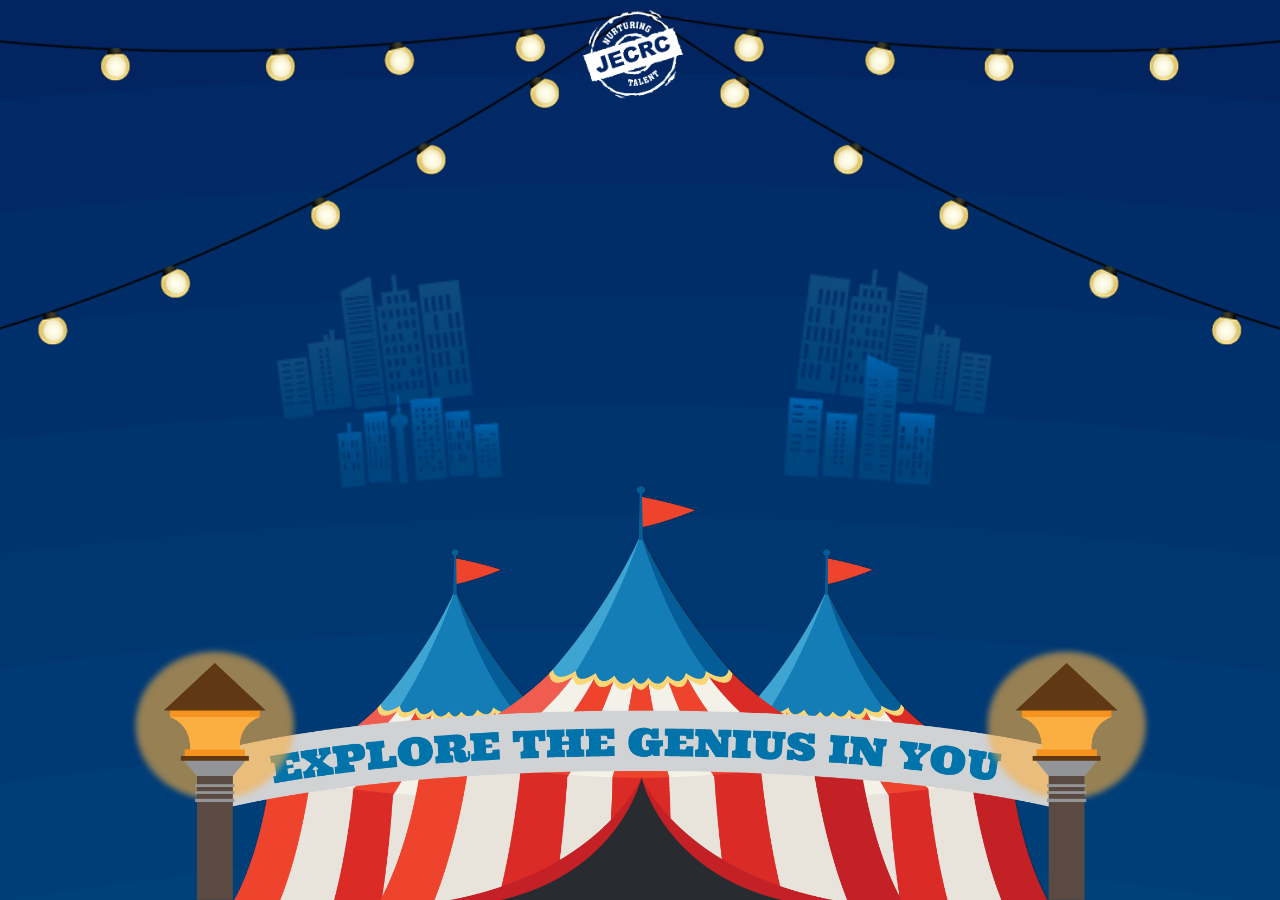
<file: index.html>
<!DOCTYPE html>
<html>
<head>
	<title>Renaissance</title>
	<link rel="stylesheet" type="text/css" href="mainpage.css">
  <meta name="viewport" content="width=device-width, initial-scale=1">
 <link rel="stylesheet" href="https://maxcdn.bootstrapcdn.com/bootstrap/3.3.7/css/bootstrap.min.css">
 <script src="https://ajax.googleapis.com/ajax/libs/jquery/3.3.1/jquery.min.js"></script>
 <script src="https://maxcdn.bootstrapcdn.com/bootstrap/3.3.7/js/bootstrap.min.js"></script>
</head>
<script type="text/javascript">
<!--
if (screen.width <= 699) {
document.location = "home.html";
}
//-->
</script>
<script type="text/javascript">
    var x = 0;
</script>

  <body>
			<header>
				<div class="">
				<img src="img/bulb1.png" class="center-block " id="ad" width="110%" height="auto">
				<a href="http://www.jecrcfoundation.com/" target="_blank"> <img src="img/jecrc.png" class="center-block img-responsive"  id="jecrc" width="12%" height="auto"/></a>
			</div>
			</header>
				<div class="row">
					<div class="col-md-12">
						<marquee direction="right" scrollamount="2">
							<img class="fr" src="img/cloud.png" width="120px" height="auto"/>
						</marquee>
						<marquee direction="left" scrollamount="4">
							<img class="se" src="img/cloud.png" width="120px" height="auto"/>
						</marquee>
						<marquee direction="right" scrollamount="6">
							<img class="th" src="img/cloud.png" width="120px" height="auto"/>
						</marquee>
					</div>
				</div>

				<footer>
	      	<a href="index2.html"><img src="img/fr3.png" class="tent center-block" width="80%" height="auto" id="fc"/></a>
				</footer>
  </body>

  <script src="http://code.jquery.com/jquery-1.11.0.min.js" type="text/javascript" charset="utf-8"></script>
	<script src="app.js" type="text/javascript" charset="utf-8"></script>
</html>
</file>
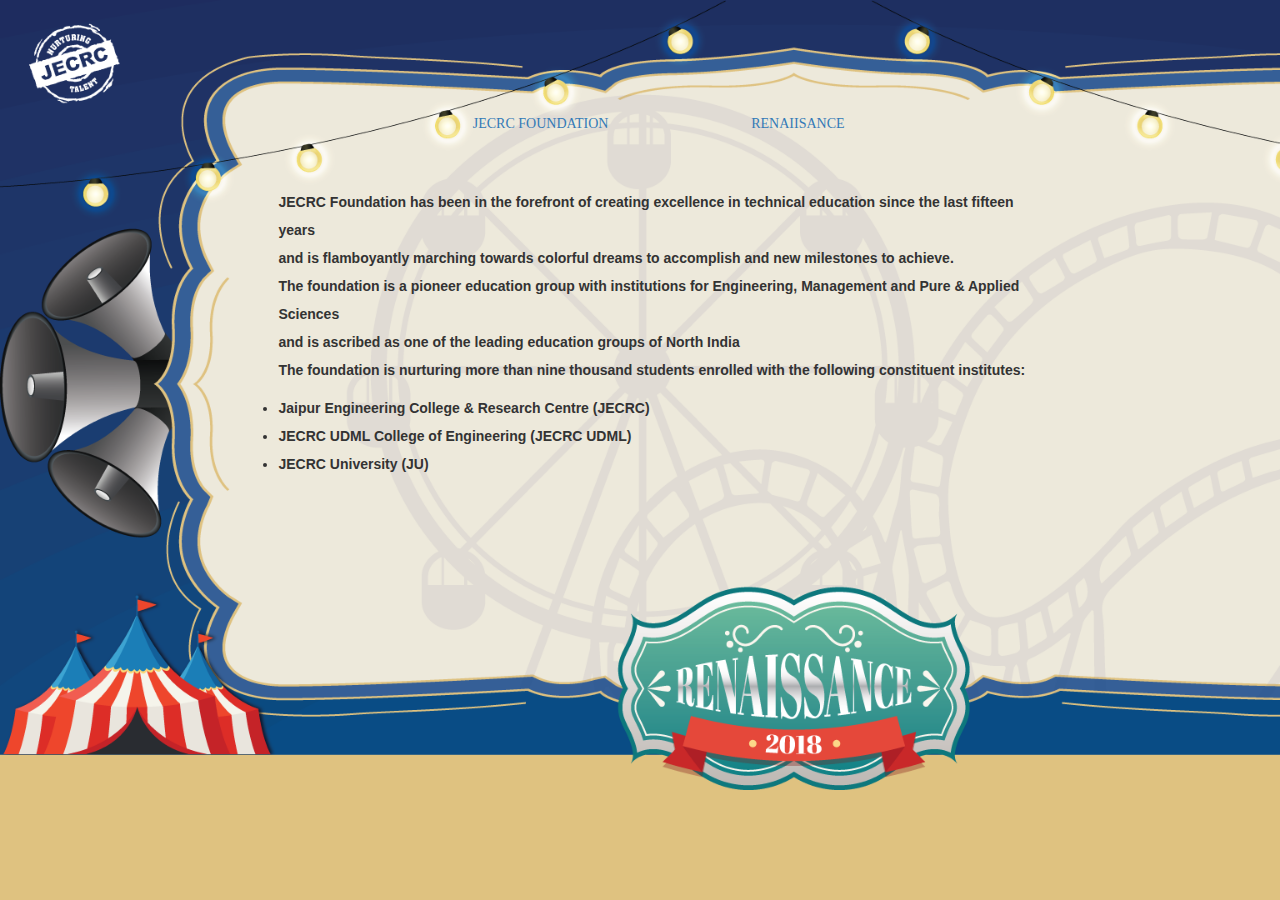
<file: about_us.html>
<!DOCTYPE html>
<html>
<head>
	<title>JECRC Renaissance 2018</title>
	<meta charset="utf-8">
	<meta content='Renaissance is a Techno-Cultural fest which provides a versatile platform for all the students to learn and explore the various dimensions of their personality.' name='description'/>

	<meta charset=utf-8>
	<link rel="stylesheet" type="text/css" href="about_us.css">
  <meta name="viewport" content="width=device-width, initial-scale=1">
  <link rel="stylesheet" href="https://maxcdn.bootstrapcdn.com/bootstrap/3.3.7/css/bootstrap.min.css">
	<link href="https://fonts.googleapis.com/css?family=Abril+Fatface" rel="stylesheet">
  <script src="https://ajax.googleapis.com/ajax/libs/jquery/3.3.1/jquery.min.js"></script>
  <script src="https://maxcdn.bootstrapcdn.com/bootstrap/3.3.7/js/bootstrap.min.js"></script>
</head>

<script src="http://code.jquery.com/jquery-1.11.0.min.js" type="text/javascript" charset="utf-8"></script>

<script>
		$(document).ready(function(){
				$('[data-toggle="popover"]').popover();
		});
</script>

<body>

<div class="container-fluid">
  <ul class="nav col-xs-12">
		<div class="col-xs-3"></div>
    <li class="active col-xs-3"><a data-toggle="tab" href="#home">JECRC FOUNDATION</a></li>
    <li class="col-xs-2"><a class="inactive" data-toggle="tab" href="#menu1">RENAIISANCE</a></li>
		<div class="col-xs-4"></div>
  </ul>

  <div class="tab-content">
    <div id="home" class="tab-pane fade in active">
			<div class="col-xs-2"></div>
			<div class="col-xs-8 about">
        <b><p>JECRC Foundation has been in the forefront of creating excellence in technical education since the last fifteen years<br>
              and is flamboyantly marching towards colorful dreams to accomplish and new milestones to achieve.<br>
              The foundation is a pioneer education group with institutions for Engineering, Management and Pure & Applied Sciences<br>
              and is ascribed as one of the leading education groups of North India<br>
              The foundation is nurturing more than nine thousand students enrolled with the following constituent institutes:<br>
              <ul>
                <li>Jaipur Engineering College & Research Centre (JECRC)</li>
                <li>JECRC UDML College of Engineering (JECRC UDML)</li>
                <li>JECRC University (JU)</li>
              </ul>
            </b></p>
			</div>
			<div class="col-xs-1"></div>
    </div>

		<div id="menu1" class="tab-pane fade">
			<div class="col-xs-2"></div>
				<div class="col-xs-9 reg">
					<b><p>Renaissance is a Techno/Cultural fest which provides a versatile platform for all the students to learn and explore the various dimensions of their personality.<br>
             Renaissance is an opportunity which provides that special edge and makes every student strong and competent to face the world.<br><br>

With events encompassing varied fields of science, technology and management. Renaissance, the annual techno-cultural fest of JECRC, invites students from all around the globe to put their inventiveness , ingenuity and aptitude to test at an unequaled level of competition. The fest offers its participants a wide spectrum of events to prove their mettle, while the huge amount of prize money is reflective of the magnificence of the same. Be a part of this techno-management extravaganza which is scheduled from 08-11 March 2017, as we once seek to captivate and enlighten you.</p></b>
				</div>
			<div class="col-xs-1"></div>
    </div>

		<div id="menu2" class=" tab-pane fade">
			<div class="row">
				<div class="col-xs-3"></div>
				<div class="click col-xs-6">
					<h1><b><a href="c_adda.html" target="_blank">Click Here to Register</a></b></h1><br><br>
					<p>
						<h4>For queries contact-: <b> &nbsp; &nbsp; Avani Patel -	7726961997 </b></h4>

					</p>
				</div>
				<div class="col-xs-3"></div>
	    </div>
		</div>
  </div>
</div>
</body>
</html>
</file>
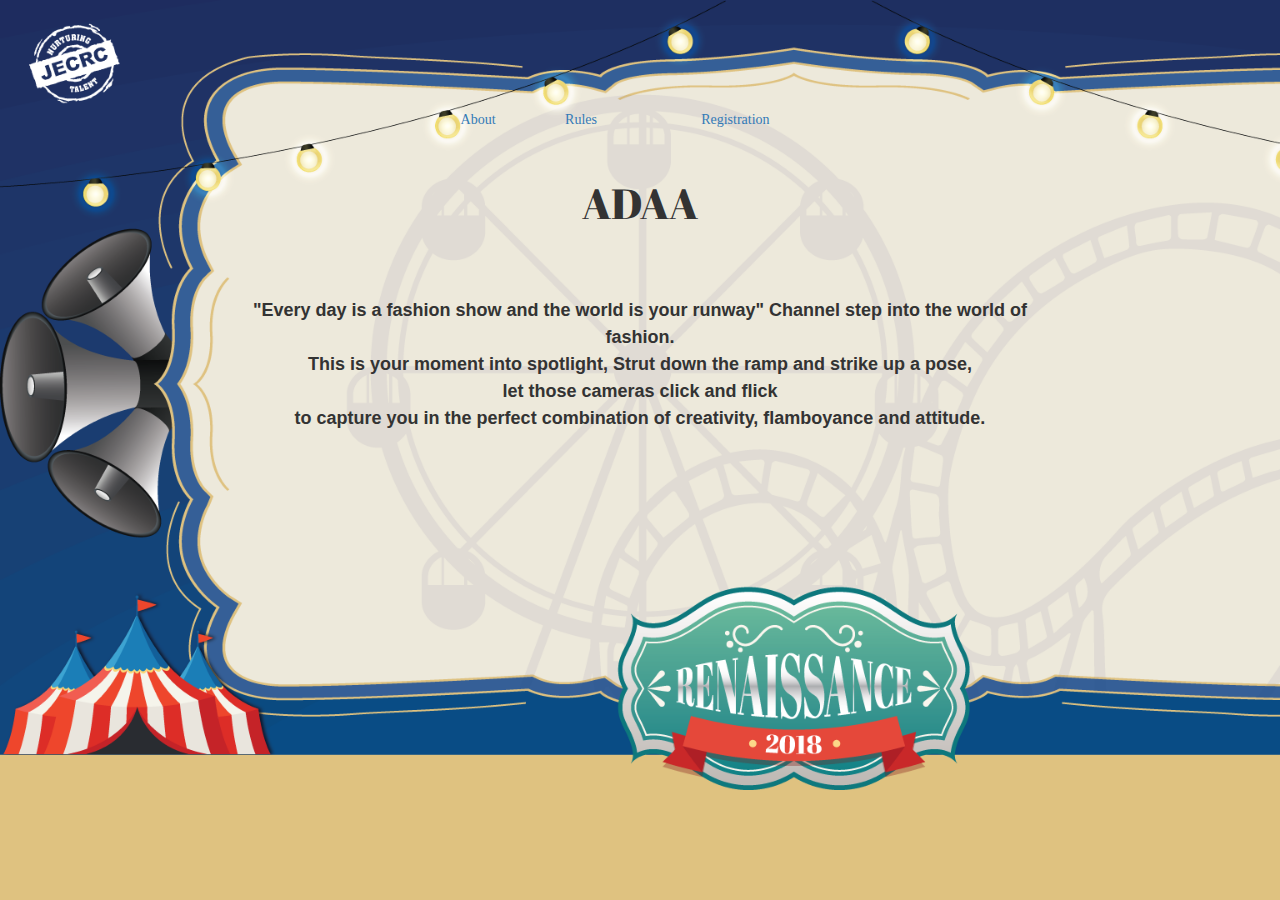
<file: adaa.html>
<!DOCTYPE html>
<html>
<head>
	<title>JECRC Renaissance 2018</title>
	<meta charset="utf-8">
	<meta content='Renaissance is a Techno-Cultural fest which provides a versatile platform for all the students to learn and explore the various dimensions of their personality.' name='description'/>

	<meta charset=utf-8>
	<link rel="stylesheet" type="text/css" href="vinyl_war.css">
  <meta name="viewport" content="width=device-width, initial-scale=1">
  <link rel="stylesheet" href="https://maxcdn.bootstrapcdn.com/bootstrap/3.3.7/css/bootstrap.min.css">
	<link href="https://fonts.googleapis.com/css?family=Abril+Fatface" rel="stylesheet">
  <script src="https://ajax.googleapis.com/ajax/libs/jquery/3.3.1/jquery.min.js"></script>
  <script src="https://maxcdn.bootstrapcdn.com/bootstrap/3.3.7/js/bootstrap.min.js"></script>
</head>

<script src="http://code.jquery.com/jquery-1.11.0.min.js" type="text/javascript" charset="utf-8"></script>

<script>
		$(document).ready(function(){
				$('[data-toggle="popover"]').popover();
		});
</script>

<body>

<div class="container-fluid">
  <ul class="nav col-xs-12">
		<div class="col-xs-4"></div>
    <li class="active col-xs-1"><a data-toggle="tab" href="#home">About</a></li>
    <li class="col-xs-1"><a class="inactive" data-toggle="tab" href="#menu1">Rules</a></li>
    <li class="col-xs-2"><a class="inactive" data-toggle="tab" href="#menu2">Registration</a></li>
		<div class="col-xs-4"></div>
  </ul>

  <div class="tab-content">
    <div id="home" class="tab-pane fade in active">
			<div class="col-xs-2"></div>
			<div class="col-xs-8 about">
				<b><h2>ADAA</h2><br>
					<h4>"Every day is a fashion show and the world is your runway" Channel step into the world of fashion.<br>
					This is your moment into spotlight, Strut down the ramp and strike up a pose,<br> let those cameras
					click and flick<br> to capture you in the perfect combination of creativity, flamboyance and attitude.</b></h4>
			</div>
			<div class="col-xs-1"></div>
    </div>

		<div id="menu1" class="tab-pane fade">
			<div class="col-xs-2"></div>
				<div class="col-xs-9 reg adaa">
					<b><p>1.	Team members - Max 16, Min 7 (Including Backstage Members).<br>
					2.	Duration of performance - Min 8 (Eight) Minute, Max 12 (Twelve) Minute.<br>
					3.	The ramp will be I-shaped.<br>
					4.	Teams exceeding time limit will be negatively marked.<br>
					5.	The music CD and a pen-drive (both containing the music tracks) should be submitted at the help desk by 2:00 p.m. on  &nbsp; &nbsp; &nbsp; the day of the event.<br>
					6.	Changing rooms will be allotted after reporting with the team.<br>
					7.	No extra time will be given for the introduction. Exceeding the time limit will result in negative marking.<br>
					8.	Please carry one stand by CD for any emergency.<br>
					9.	Usage of fire on the stage is prohibited and teams doing so would be disqualified.<br>
					10.	Backstage helpers should not exceed 3 (Three) in number.<br>
					11.	Criteria for judgment<br>
					&nbsp; &nbsp; &nbsp; o	Theme (if any) &nbsp; &nbsp; &nbsp; &nbsp;
					o	Costumes(creativity, relevance to the round)<br>
					&nbsp; &nbsp; &nbsp; o	Walk &nbsp; &nbsp; &nbsp; &nbsp;
					o	Music &nbsp; &nbsp; &nbsp; &nbsp;
					o	Originality<br>
					&nbsp; &nbsp; &nbsp; o	Coordination &nbsp; &nbsp; &nbsp; &nbsp;
					o	Choreography<br>
					12.	Each team is supposed to submit names of a pair who would represent their team for Mr./Miss contest.<br>
					13.	Mr./Miss Contest may comprise of some rounds(questionnaire,taskoriented,etc) which would be decided on the spot <br> &nbsp; &nbsp; &nbsp; or based on judges demand.<br>
					14.	Participants must carry an IPod or MP3 player.<br>
					15.	Decision of the judges in all matters will be final and binding.<br></p></b>
				</div>
			<div class="col-xs-1"></div>
    </div>

		<div id="menu2" class=" tab-pane fade">
			<div class="row">
				<div class="col-xs-3"></div>
				<div class="click col-xs-6">
					<h1><b><a href="c_adda.html" target="_blank">Click Here to Register</a></b></h1><br><br>
					<p>
						<h4>For queries contact-: <b> &nbsp; &nbsp; Avani Patel -	7726961997 </b></h4>

					</p>
				</div>
				<div class="col-xs-3"></div>
	    </div>
		</div>
  </div>
</div>
</body>
</html>
</file>
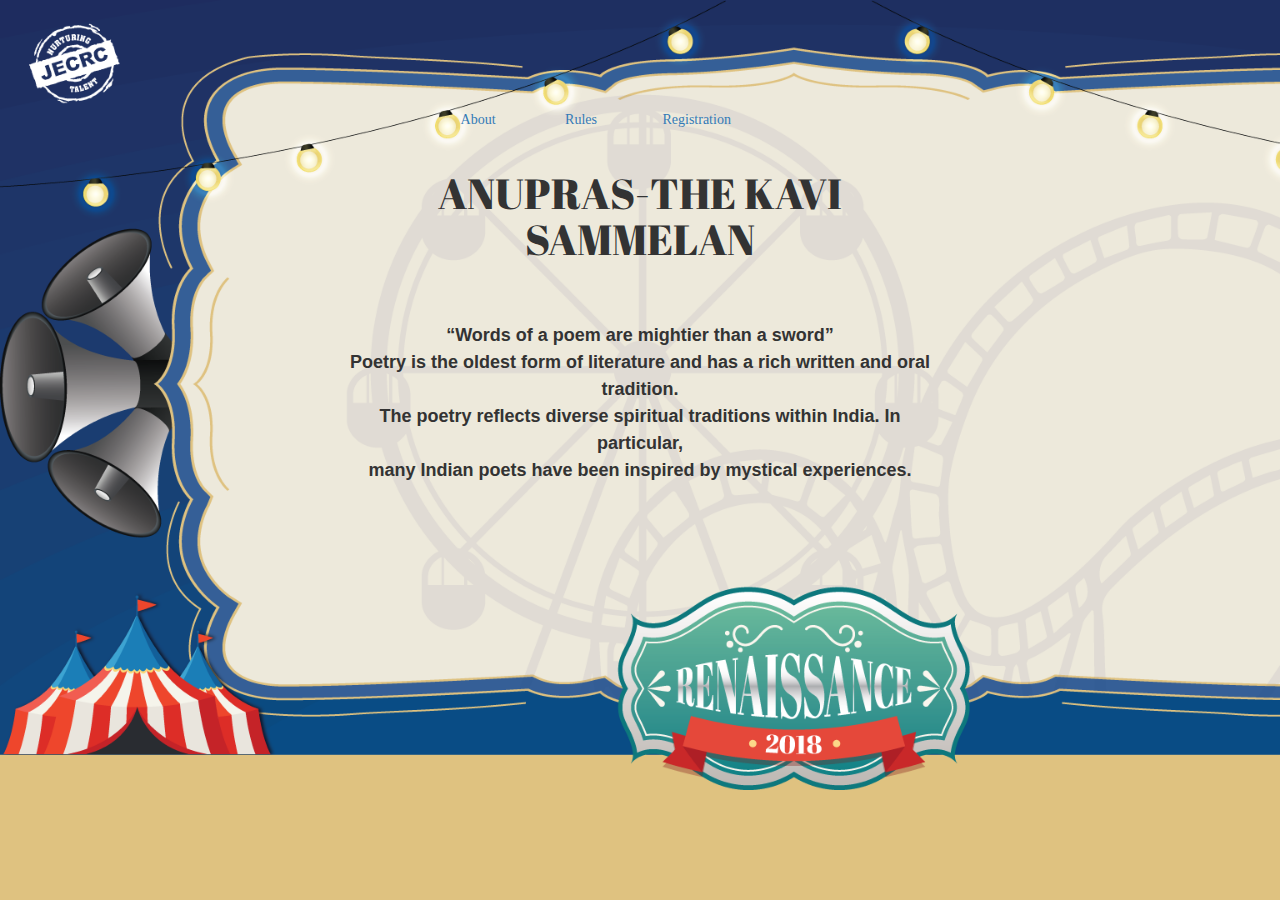
<file: anupras.html>
<!DOCTYPE html>
<html>
<head>
	<title>JECRC Renaissance 2018</title>
	<meta charset="utf-8">
	<meta content='Renaissance is a Techno-Cultural fest which provides a versatile platform for all the students to learn and explore the various dimensions of their personality.' name='description'/>

	<meta charset=utf-8>
	<link rel="stylesheet" type="text/css" href="vinyl_war.css">
  <meta name="viewport" content="width=device-width, initial-scale=1">
  <link rel="stylesheet" href="https://maxcdn.bootstrapcdn.com/bootstrap/3.3.7/css/bootstrap.min.css">
	<link href="https://fonts.googleapis.com/css?family=Abril+Fatface" rel="stylesheet">
  <script src="https://ajax.googleapis.com/ajax/libs/jquery/3.3.1/jquery.min.js"></script>
  <script src="https://maxcdn.bootstrapcdn.com/bootstrap/3.3.7/js/bootstrap.min.js"></script>
</head>

<script src="http://code.jquery.com/jquery-1.11.0.min.js" type="text/javascript" charset="utf-8"></script>

<script>
		$(document).ready(function(){
				$('[data-toggle="popover"]').popover();
		});
</script>

<body>

<div class="container-fluid">
  <ul class="nav col-xs-12">
		<div class="col-xs-4"></div>
    <li class="active col-xs-1"><a data-toggle="tab" href="#home">About</a></li>
    <li class="col-xs-1"><a class="inactive" data-toggle="tab" href="#menu1">Rules</a></li>
    <li class="col-xs-1"><a class="inactive" data-toggle="tab" href="#menu2">Registration</a></li>
		<div class="col-xs-4"></div>
  </ul>

  <div class="tab-content">
    <div id="home" class="tab-pane fade in active">
			<div class="col-xs-3"></div>
			<div class="col-xs-6 about">
				<b><h2>ANUPRAS-THE KAVI SAMMELAN </h2><br></b>
          <h4><b>“Words of a poem are mightier than a sword”<br> Poetry is the oldest form of literature and has a rich written and oral tradition.<br> The poetry reflects diverse spiritual traditions within India. In particular,<br> many Indian poets have been inspired by mystical experiences.<br>

        </h4></b>
			</div>
			<div class="col-xs-3"></div>
    </div>

		<div id="menu1" class="tab-pane fade">
			<div class="col-xs-2"></div>
				<div class="col-xs-9 reg">
					<b><p>•	Individual entries will be allowed.<br>
                •	Maximum of 5 min will be given to each candidate. Negative marking will be done if one exceeds the mentioned time &nbsp; &nbsp; limit.<br>
                •	Self-composed and original poems will be given preference.<br>
                •	The poem should not contain any vulgarity or obscenity, if found the Participant will be immediately disqualified.<br>
                •	 The decision made by the judges will be final.<br>
                •	The poems based on current issues, engineering life, quoted with fun, satire and message will be given preference.<br>
          </p></b>
				</div>
			<div class="col-xs-1"></div>
    </div>

		<div id="menu2" class=" tab-pane fade">
			<div class="row">
				<div class="col-xs-2"></div>
				<div class="click col-xs-8">
					<h1><b><a href="c_anupras.html">Click Here to Register</a></b></h1><br><br>
					<p>
						<h4>For queries contact-: <b> &nbsp; &nbsp; Siddhant Parashar - 8769057375, &nbsp; &nbsp;  Akash Saini	- 7792846016
            </b></h4>
					</p>
				</div>
				<div class="col-xs-2"></div>
	    </div>
		</div>
  </div>
</div>
</body>
</html>
</file>
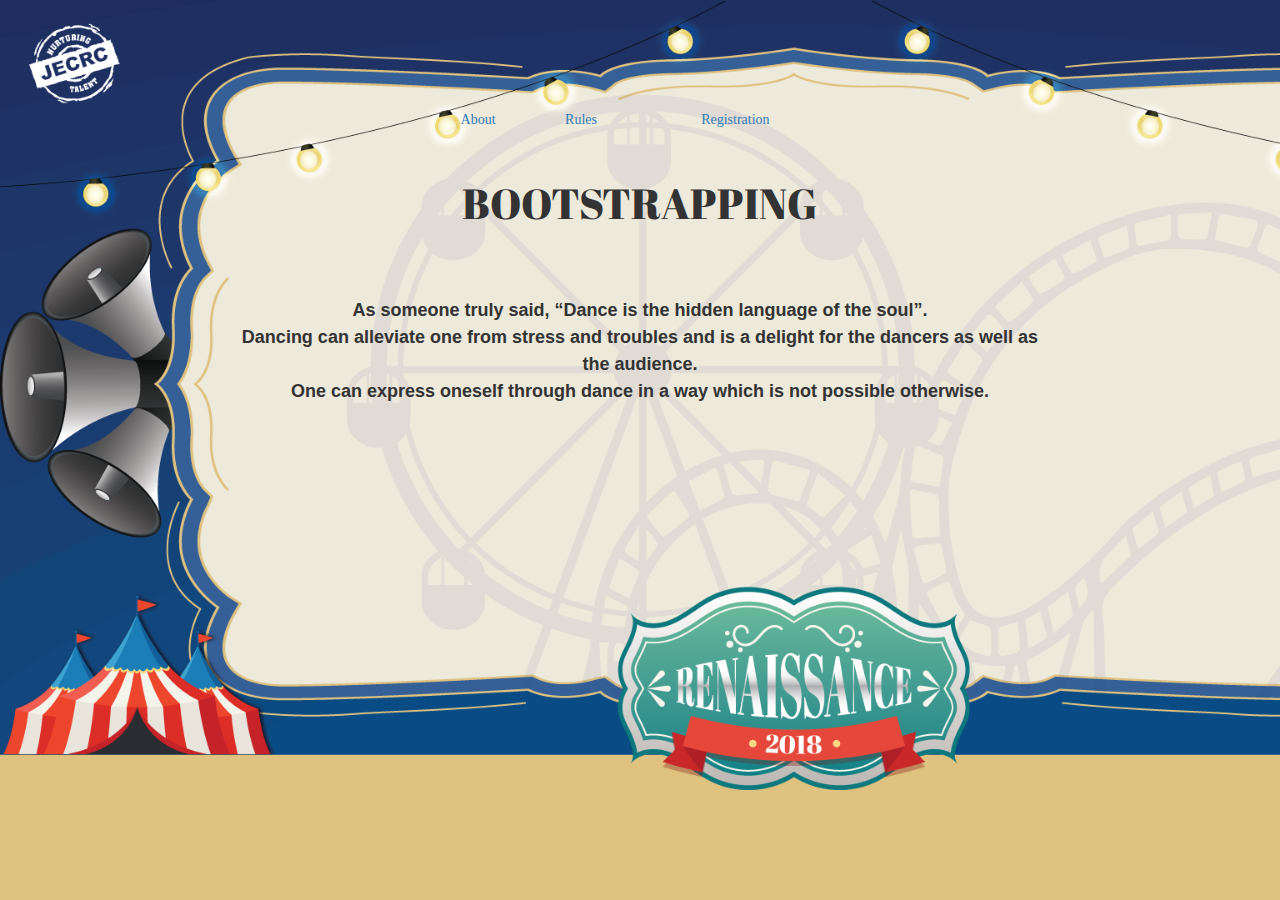
<file: bootstrapping.html>
<!DOCTYPE html>
<html>
<head>
	<title>JECRC Renaissance 2018</title>
	<meta charset="utf-8">
	<meta content='Renaissance is a Techno-Cultural fest which provides a versatile platform for all the students to learn and explore the various dimensions of their personality.' name='description'/>

	<meta charset=utf-8>
	<link rel="stylesheet" type="text/css" href="vinyl_war.css">
  <meta name="viewport" content="width=device-width, initial-scale=1">
  <link rel="stylesheet" href="https://maxcdn.bootstrapcdn.com/bootstrap/3.3.7/css/bootstrap.min.css">
	<link href="https://fonts.googleapis.com/css?family=Abril+Fatface" rel="stylesheet">
  <script src="https://ajax.googleapis.com/ajax/libs/jquery/3.3.1/jquery.min.js"></script>
  <script src="https://maxcdn.bootstrapcdn.com/bootstrap/3.3.7/js/bootstrap.min.js"></script>
</head>

<script src="http://code.jquery.com/jquery-1.11.0.min.js" type="text/javascript" charset="utf-8"></script>

<script>
		$(document).ready(function(){
				$('[data-toggle="popover"]').popover();
		});
</script>

<body>

<div class="container-fluid">
  <ul class="nav col-xs-12">
		<div class="col-xs-4"></div>
    <li class="active col-xs-1"><a data-toggle="tab" href="#home">About</a></li>
    <li class="col-xs-1"><a class="inactive" data-toggle="tab" href="#menu1">Rules</a></li>
    <li class="col-xs-2"><a class="inactive" data-toggle="tab" href="#menu2">Registration</a></li>
		<div class="col-xs-4"></div>
  </ul>

  <div class="tab-content">
    <div id="home" class="tab-pane fade in active">
			<div class="col-xs-2"></div>
			<div class="col-xs-8 about">
				  <b><h2>BOOTSTRAPPING </h2><br></b>
          <h4>
          <b> As someone truly said, “Dance is the hidden language of the soul”.<br> Dancing can alleviate one from stress and troubles and is a delight for the dancers as well as the audience.<br>
           One can express oneself through dance in a way which is not possible otherwise. <br></b>
        </h4>
			</div>
			<div class="col-xs-1"></div>
    </div>

		<div id="menu1" class="tab-pane fade">
			<div class="col-xs-2"></div>
				<div class="col-xs-9 reg bootstraping">
					<b><p>
						1. Max 2 teams per college are allowed and each participant shall bring his/her valid original college ID card on the day &nbsp; &nbsp; of the event.<br>
						2. The min number of participants should be 5 and maximum is 20 { on stage: max(15)}<br>
						3  Pre-recorded music should be brought in a CD/DVD as well as a pen drive in .mp3 format only.<br>
						4. The time limit should not exceed 7+1 minute.<br>
						5. The teams should bring their own portable music system for practice.<br>
						6. Individuality and originality of the dance is encouraged.<br>
						7. Obscenity of any kind is not allowed and will lead to immediate disqualification.<br>
						8. Use of only stage is allowed.<br>
						Judgment Criteria
						•         Choreography
						•         Coordination
						•         Expression
						•         Innovation
						•         Energy

						<br>There is no restriction on the theme.<br> All the participants in a group should belong to same technical or management institution. The decision of the judges and the organizing committee will be final.


        </b></p>
				</div>
			<div class="col-xs-1"></div>
    </div>

		<div id="menu2" class=" tab-pane fade">
			<div class="row">
				<div class="col-xs-2"></div>
				<div class="click col-xs-8">
					<h1><b><a href="c_bootstrapping.html">Click Here to Register</a></b></h1><br><br>
					<p>
						<h4>For queries contact-: <b> &nbsp; &nbsp; Shiny -	9529895383
            </b></h4>
					</p>
				</div>
				<div class="col-xs-2"></div>
	    </div>
		</div>
  </div>
</div>
</body>
</html>
</file>
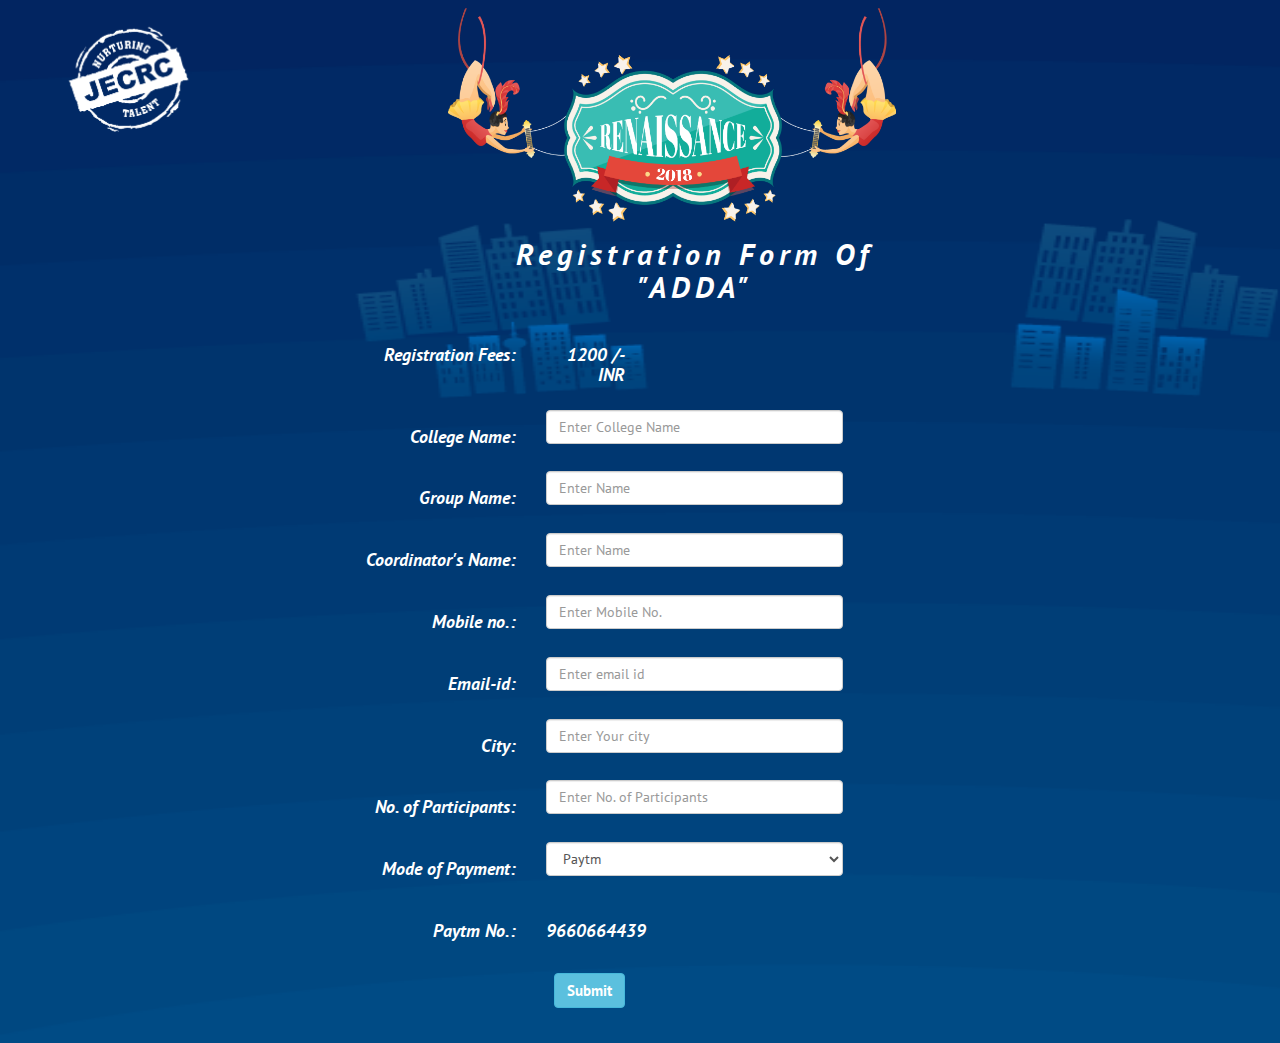
<file: c_adda.html>
<!DOCTYPE html>
<html lang="en">
<head>
  <title>Registration Form</title>
  <meta charset="utf-8">
  <meta name="viewport" content="width=device-width, initial-scale=1">
  <link rel="stylesheet" href="https://maxcdn.bootstrapcdn.com/bootstrap/3.3.7/css/bootstrap.min.css">
  <link rel="stylesheet" href="https://fonts.googleapis.com/css?family=PT+Sans">
  <script src="https://ajax.googleapis.com/ajax/libs/jquery/3.2.1/jquery.min.js"></script>
  <script src="https://maxcdn.bootstrapcdn.com/bootstrap/3.3.7/js/bootstrap.min.js"></script>
  <style>
    .navbar-brand {
      height: 90px;
      width: 100%;
    }

    .navbar-header h3:hover{
      color: lightblue;
    }
    .navbar {
          padding-top: 0px;
          padding-bottom: 0px;
          border: 0;
          border-radius: 0;
          margin-bottom: 0;
          font-size: 20px;
          letter-spacing: 0px;
      }

    .navbar-nav  li a:hover {
          color: #1abc9c !important;
    }

    .navbar-nav a{
      color: white;
      text-decoration-line: underline;
    }

  body {
     background-image: url("img/background3.png");
     background-repeat: no-repeat;
     background-size: 1650px 100%;
   }

    input:focus {
      border: 3px solid tomato;
      border-color: white;
      background-color: lightblue;
    }

    footer a:hover{
      padding: 5px;
      font-size: 20px;
      color: lightblue;
    }

    footer a{
      padding: 5px;
      font-size: 20px;
      color: white;
    }

    input {
      box-sizing: border-box;
      border-color: white;
    }

    .form-horizontal{

      font-family: 'PT Sans', sans-serif;

    }

    .control-label h2{
      color: white;
      margin-top: 100px;
      letter-spacing: 5px;
      text-align: center;
    }

    .control-label h4{
      color: white;
    }

    .control-label h4:hover, h2:hover{
      color: black;
    }

    .btn {
      color: white;
      font-size: 15px;
    }

    .logo_ren{
      position: absolute;
      left: 35%;
      animation: pop 7s;
      z-index: 1;
      animation-fill-mode: both;
    }
    @keyframes pop {
      from{
        -webkit-transform: translate(0px,-200px);
      }
      to{
        -webkit-transform: translate(0px , -28px);
        }
    }


  </style>


</head>

<nav class="navbar ">
    <div class="container-fluid">
      <div class="navbar-header">
        <a class="navbar-brand" href="#"><img src="img/jecrc.png" id="jecrc" width="15%" height="auto"></a>
        <img class="logo_ren" src="img/renaisss.png" width="35%" height="auto" alt="">
      </div>
    </div>
</nav>

<body>
  <br><br>
  <form class="form-horizontal" action="#">
    <div class="form-group">
      <div class="col-sm-4"></div>
      <label class="control-label col-sm-5" for="form"><em><b><h2>Registration Form Of <br>"ADDA"</b></em></h2></label>
      <div class="col-sm-3">
      </div>
    </div>

    <div class="form-group">
      <label class="control-label col-sm-5" for="Registration"><em><b><h4>Registration Fees:</em></b></h4></label>
      <label class="control-label col-sm-1" ><em><b><h4>1200 /- INR</em></b></h4></label>
      <div class="col-sm-3">
      </div>
    </div>

    <div class="form-group">
      <label class="control-label col-sm-5" for="College"><em><b><h4>College Name:</em></b></h4></label>
      <div class="col-sm-3">
        <input type="name" class="form-control" id="College" placeholder="Enter College Name" required>
      </div>
    </div>

    <div class="form-group">
      <label class="control-label col-sm-5" for="Group-Name"><em><b><h4>Group Name:</em></b></h4></label>
      <div class="col-sm-3">
        <input type="Name" class="form-control" id="Group-Name" placeholder="Enter Name" required>
      </div>
    </div>


    <div class="form-group">
      <label class="control-label col-sm-5" for="Coordinator's-Name"><em><b><h4>Coordinator's Name:</em></b></h4></label>
      <div class="col-sm-3">
        <input type="Name" class="form-control" id="Coordinator's-Name" placeholder="Enter Name" required>
      </div>
    </div>

    <div class="form-group">
      <label class="control-label col-sm-5" for="Mobile-no"><em><b><h4>Mobile no.:</em></b></h4></label>
      <div class="col-sm-3">
        <input type="text" class="form-control" id="Mobile-no" placeholder="Enter Mobile No." maxlength="10" required>
      </div>
    </div>

    <div class="form-group">
      <label class="control-label col-sm-5" for="email-id"><em><b><h4>Email-id:</em></b></h4></label>
      <div class="col-sm-3">
        <input type="email" class="form-control" id="email-id" placeholder="Enter email id" required>
      </div>
    </div>




    <div class="form-group">
      <label class="control-label col-sm-5" for="city"><em><b><h4>City:</em></b></h4></label>
      <div class="col-sm-3">
        <input type="name" class="form-control" id="city" placeholder="Enter Your city" required>
      </div>
    </div>

    <div class="form-group">
      <label class="control-label col-sm-5" for="Participants"><em><b><h4>No. of Participants:</em></b></h4></label>
      <div class="col-sm-3">
        <input type="name" class="form-control" id="Participants" placeholder="Enter No. of Participants" required>
      </div>
    </div>

    <div class="form-group">
      <label class="control-label col-sm-5" for="Payment"><em><b><h4>Mode of Payment:</em></b></h4></label>
      <div class="col-sm-3">
        <select class="form-control" id="Payment" >
          <option>Paytm</option>
          <option>Other</option>
        </select>
      </div>
    </div>

    <div class="form-group">
      <label class="control-label col-sm-5" for="Paytm"><em><b><h4>Paytm No.:</em></b></h4></label>
      <label class="control-label col-sm-1" ><em><b><h4>9660664439</em></b></h4></label>
      <div class="col-sm-3">
      </div>
    </div>



    <div class="form-group">
      <div class="control-label col-sm-6">
        <button type="submit" class="btn btn-info"><b>Submit</b></button>
      </div>
    </div>
  </form>
  <br>

</body>
</html>
</file>
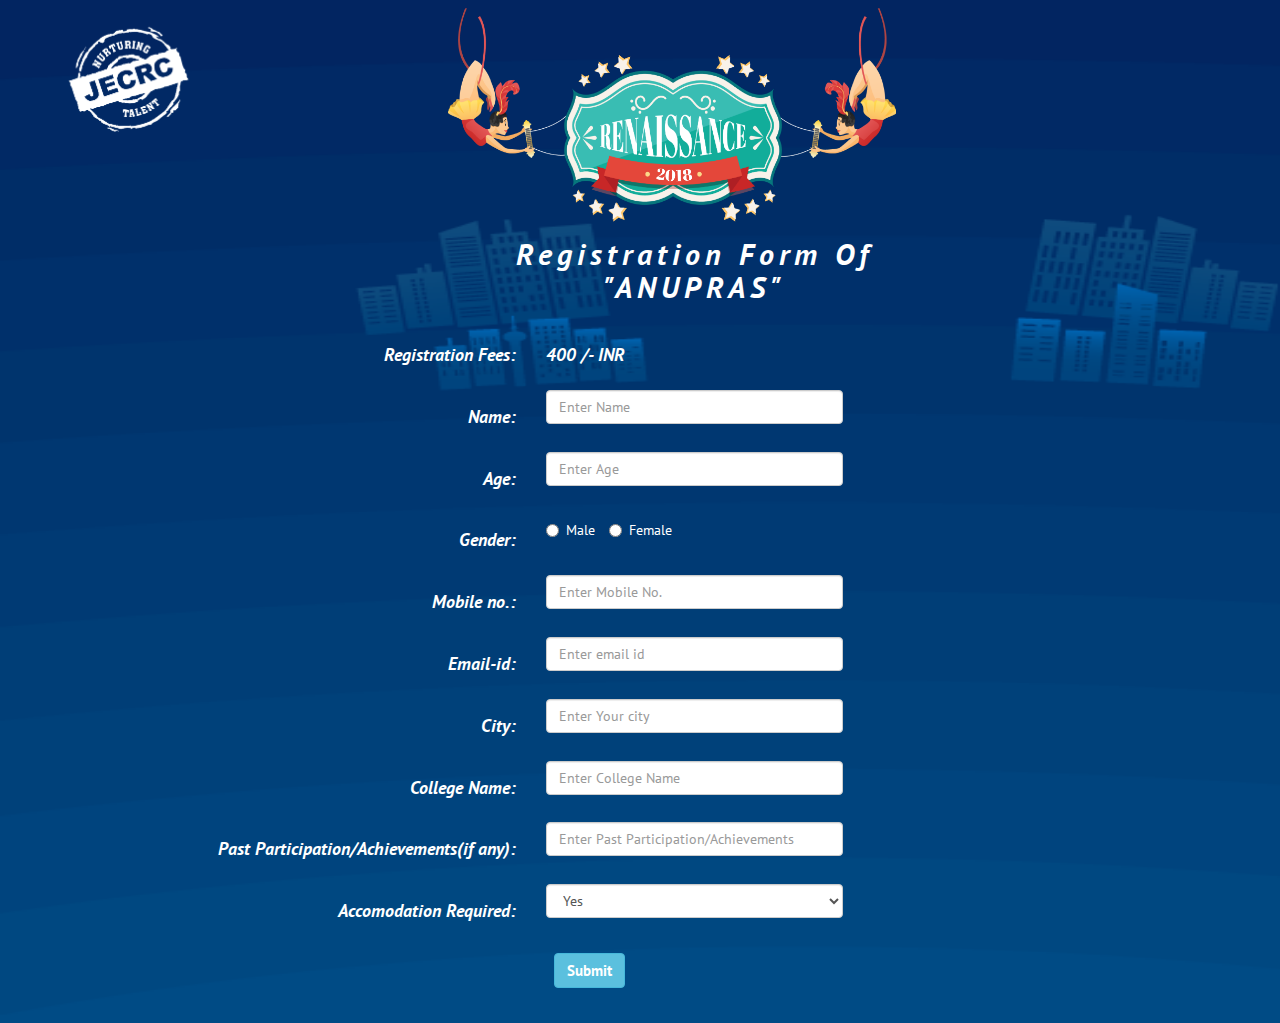
<file: c_anupras.html>
<!DOCTYPE html>
<html lang="en">
<head>
  <title>Registration Form</title>
  <meta charset="utf-8">
  <meta name="viewport" content="width=device-width, initial-scale=1">
  <link rel="stylesheet" href="https://maxcdn.bootstrapcdn.com/bootstrap/3.3.7/css/bootstrap.min.css">
  <link rel="stylesheet" href="https://fonts.googleapis.com/css?family=PT+Sans">
  <script src="https://ajax.googleapis.com/ajax/libs/jquery/3.2.1/jquery.min.js"></script>
  <script src="https://maxcdn.bootstrapcdn.com/bootstrap/3.3.7/js/bootstrap.min.js"></script>
  <style>
    .navbar-brand {
      height: 90px;
      width: 100%;
    }

    .navbar-header h3:hover{
      color: lightblue;
    }
    .navbar {
          padding-top: 0px;
          padding-bottom: 0px;
          border: 0;
          border-radius: 0;
          margin-bottom: 0;
          font-size: 20px;
          letter-spacing: 0px;
      }

    .navbar-nav  li a:hover {
          color: #1abc9c !important;
    }

    .navbar-nav a{
      color: white;
      text-decoration-line: underline;
    }

  body {
     background-image: url("img/background3.png");
     background-repeat: no-repeat;
     background-size: 1650px 100%;
   }

    input:focus {
      border: 3px solid tomato;
      border-color: white;
      background-color: lightblue;
    }

    footer a:hover{
      padding: 5px;
      font-size: 20px;
      color: lightblue;
    }

    footer a{
      padding: 5px;
      font-size: 20px;
      color: white;
    }

    input {
      box-sizing: border-box;
      border-color: white;
    }

    .form-horizontal{

      font-family: 'PT Sans', sans-serif;

    }

    .control-label h2{
      color: white;
      margin-top: 100px;
      letter-spacing: 5px;
      text-align: center;
    }

    .control-label h4{
      color: white;
    }

    .control-label h4:hover, h2:hover{
      color: black;
    }

    .btn {
      color: white;
      font-size: 15px;
    }

    .logo_ren{
      position: absolute;
      left: 35%;
      animation: pop 7s;
      z-index: 1;
      animation-fill-mode: both;
    }
    .radio-inline{
      color: white;
    }

    @keyframes pop {
      from{
        -webkit-transform: translate(0px,-200px);
      }
      to{
        -webkit-transform: translate(0px , -28px);
        }
    }


  </style>


</head>

<nav class="navbar ">
    <div class="container-fluid">
      <div class="navbar-header">
        <a class="navbar-brand" href="#"><img src="img/jecrc.png" id="jecrc" width="15%" height="auto"></a>
        <img class="logo_ren" src="img/renaisss.png" width="35%" height="auto" alt="">
      </div>
    </div>
</nav>

<body>
  <br><br>
  <form class="form-horizontal" action="#">
    <div class="form-group">
      <div class="col-sm-4"></div>
      <label class="control-label col-sm-5" for="form"><em><b><h2>Registration Form Of <br>"ANUPRAS"</b></em></h2></label>
      <div class="col-sm-3">
      </div>
    </div>

    <div class="form-group">
      <label class="control-label col-sm-5" for="Registration"><em><b><h4>Registration Fees:</em></b></h4></label>
      <label class="control-label col-sm-1" ><em><b><h4>400 /- INR</em></b></h4></label>
      <div class="col-sm-3">
      </div>
    </div>

    <div class="form-group">
      <label class="control-label col-sm-5" for="Name"><em><b><h4>Name:</em></b></h4></label>
      <div class="col-sm-3">
        <input type="Name" class="form-control" id="Name" placeholder="Enter Name" required>
      </div>
    </div>

    <div class="form-group">
      <label class="control-label col-sm-5" for="Age"><em><b><h4>Age:</em></b></h4></label>
      <div class="col-sm-3">
        <input type="Name" class="form-control" id="Age" placeholder="Enter Age" required>
      </div>
    </div>

    <div class="form-group">
      <label class="control-label col-sm-5" ><em><b><h4>Gender:</em></b></h4></label>
      <div class="col-sm-3">
        <label class="radio-inline" required>
        <input type="radio" name="optradio">Male
      </label>
      <label class="radio-inline" required>
        <input type="radio" name="optradio">Female
      </label>
    </div>
  </div>

    <div class="form-group">
      <label class="control-label col-sm-5" for="Mobile-no"><em><b><h4>Mobile no.:</em></b></h4></label>
      <div class="col-sm-3">
        <input type="text" class="form-control" id="Mobile-no" placeholder="Enter Mobile No." maxlength="10" required>
      </div>
    </div>

    <div class="form-group">
      <label class="control-label col-sm-5" for="email-id"><em><b><h4>Email-id:</em></b></h4></label>
      <div class="col-sm-3">
        <input type="email" class="form-control" id="email-id" placeholder="Enter email id" required>
      </div>
    </div>


   <div class="form-group">
      <label class="control-label col-sm-5" for="city"><em><b><h4>City:</em></b></h4></label>
      <div class="col-sm-3">
        <input type="name" class="form-control" id="city" placeholder="Enter Your city" required>
      </div>
    </div>

    <div class="form-group">
      <label class="control-label col-sm-5" for="College"><em><b><h4>College Name:</em></b></h4></label>
      <div class="col-sm-3">
        <input type="name" class="form-control" id="College" placeholder="Enter College Name" required>
      </div>
    </div>

    <div class="form-group">
      <label class="control-label col-sm-5" for="Past"><em><b><h4>Past Participation/Achievements(if any):</em></b></h4></label>
      <div class="col-sm-3">
        <input type="name" class="form-control" id="Past" placeholder="Enter Past Participation/Achievements">
      </div>
    </div>


        <div class="form-group">
          <label class="control-label col-sm-5" for="Accomodation"><em><b><h4>Accomodation Required:</em></b></h4></label>
          <div class="col-sm-3">
            <select class="form-control" id="Accomodation">
              <option>Yes</option>
              <option>No</option>

            </select>
          </div>
        </div>


    <div class="form-group">
      <div class="control-label col-sm-6">
        <button type="submit" class="btn btn-info"><b>Submit</b></button>
      </div>
    </div>
  </form>
  <br>

</body>
</html>
</file>
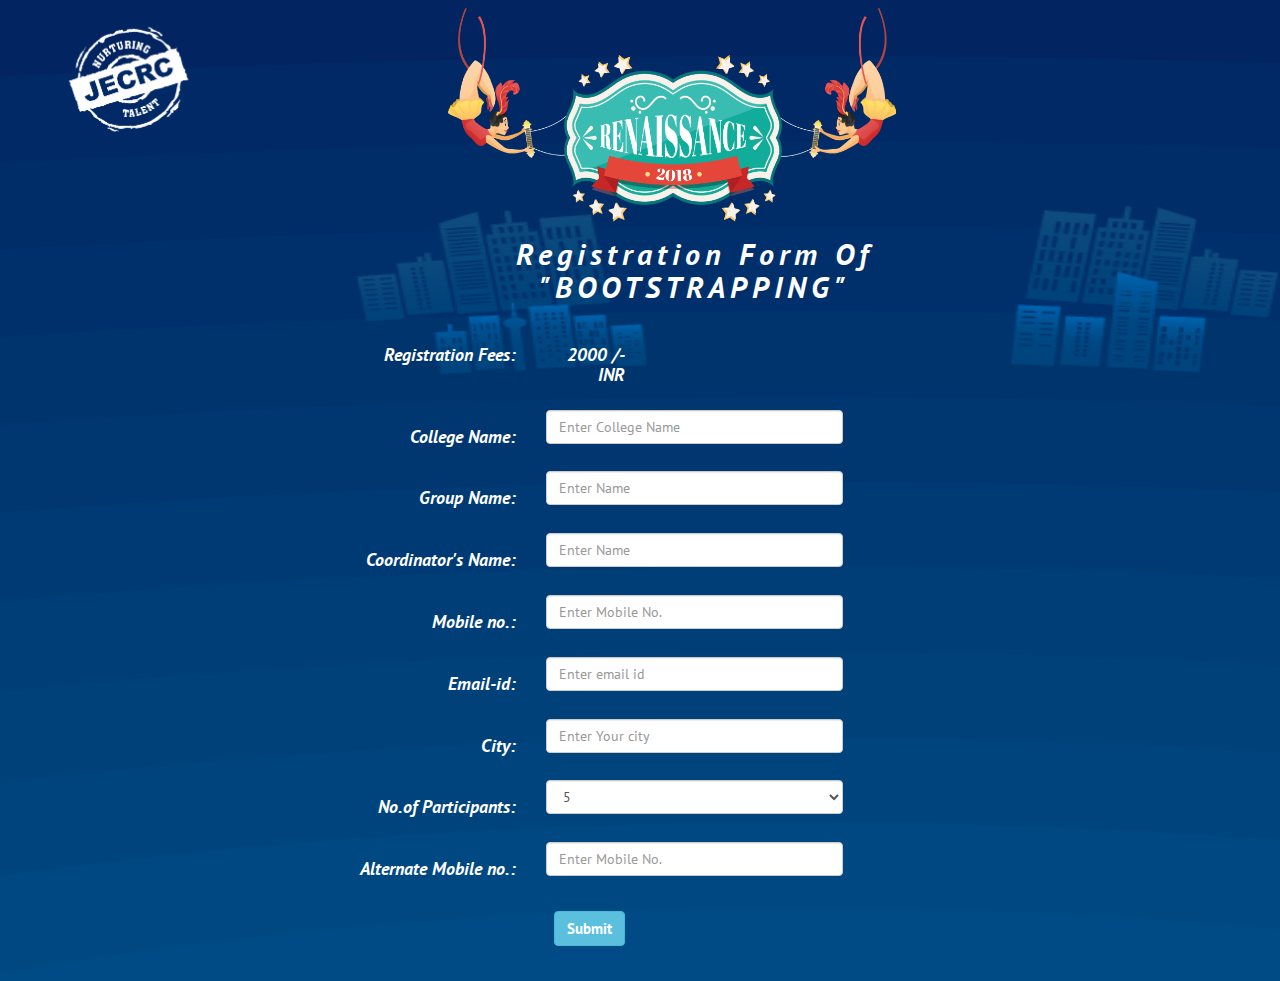
<file: c_bootstrapping.html>
<!DOCTYPE html>
<html lang="en">
<head>
  <title>Registration Form</title>
  <meta charset="utf-8">
  <meta name="viewport" content="width=device-width, initial-scale=1">
  <link rel="stylesheet" href="https://maxcdn.bootstrapcdn.com/bootstrap/3.3.7/css/bootstrap.min.css">
  <link rel="stylesheet" href="https://fonts.googleapis.com/css?family=PT+Sans">
  <script src="https://ajax.googleapis.com/ajax/libs/jquery/3.2.1/jquery.min.js"></script>
  <script src="https://maxcdn.bootstrapcdn.com/bootstrap/3.3.7/js/bootstrap.min.js"></script>
  <style>
    .navbar-brand {
      height: 90px;
      width: 100%;
    }

    .navbar-header h3:hover{
      color: lightblue;
    }
    .navbar {
          padding-top: 0px;
          padding-bottom: 0px;
          border: 0;
          border-radius: 0;
          margin-bottom: 0;
          font-size: 20px;
          letter-spacing: 0px;
      }

    .navbar-nav  li a:hover {
          color: #1abc9c !important;
    }

    .navbar-nav a{
      color: white;
      text-decoration-line: underline;
    }

  body {
     background-image: url("img/background3.png");
     background-repeat: no-repeat;
     background-size: 1650px 100%;
   }

    input:focus {
      border: 3px solid tomato;
      border-color: white;
      background-color: lightblue;
    }

    footer a:hover{
      padding: 5px;
      font-size: 20px;
      color: lightblue;
    }

    footer a{
      padding: 5px;
      font-size: 20px;
      color: white;
    }

    input {
      box-sizing: border-box;
      border-color: white;
    }

    .form-horizontal{

      font-family: 'PT Sans', sans-serif;

    }

    .control-label h2{
      color: white;
      margin-top: 100px;
      letter-spacing: 5px;
      text-align: center;
    }

    .control-label h4{
      color: white;
    }

    .control-label h4:hover, h2:hover{
      color: black;
    }

    .btn {
      color: white;
      font-size: 15px;
    }

    .logo_ren{
      position: absolute;
      left: 35%;
      animation: pop 7s;
      z-index: 1;
      animation-fill-mode: both;
    }
    @keyframes pop {
      from{
        -webkit-transform: translate(0px,-200px);
      }
      to{
        -webkit-transform: translate(0px , -28px);
        }
    }


  </style>


</head>

<nav class="navbar ">
    <div class="container-fluid">
      <div class="navbar-header">
        <a class="navbar-brand" href="#"><img src="img/jecrc.png" id="jecrc" width="15%" height="auto"></a>
        <img class="logo_ren" src="img/renaisss.png" width="35%" height="auto" alt="">
      </div>
    </div>
</nav>

<body>
  <br><br>
  <form class="form-horizontal" action="#">
    <div class="form-group">
      <div class="col-sm-4"></div>
      <label class="control-label col-sm-5" for="form"><em><b><h2>Registration Form Of <br>"BOOTSTRAPPING"</b></em></h2></label>
      <div class="col-sm-3">
      </div>
    </div>

    <div class="form-group">
      <label class="control-label col-sm-5" for="Registration"><em><b><h4>Registration Fees:</em></b></h4></label>
      <label class="control-label col-sm-1" ><em><b><h4>2000 /- INR</em></b></h4></label>
      <div class="col-sm-3">
      </div>
    </div>

    <div class="form-group">
      <label class="control-label col-sm-5" for="College"><em><b><h4>College Name:</em></b></h4></label>
      <div class="col-sm-3">
        <input type="name" class="form-control" id="College" placeholder="Enter College Name" required>
      </div>
    </div>

    <div class="form-group">
      <label class="control-label col-sm-5" for="Group-Name"><em><b><h4>Group Name:</em></b></h4></label>
      <div class="col-sm-3">
        <input type="Name" class="form-control" id="Group-Name" placeholder="Enter Name" required>
      </div>
    </div>


    <div class="form-group">
      <label class="control-label col-sm-5" for="Coordinator's-Name"><em><b><h4>Coordinator's Name:</em></b></h4></label>
      <div class="col-sm-3">
        <input type="Name" class="form-control" id="Coordinator's-Name" placeholder="Enter Name" required>
      </div>
    </div>

    <div class="form-group">
      <label class="control-label col-sm-5" for="Mobile-no"><em><b><h4>Mobile no.:</em></b></h4></label>
      <div class="col-sm-3">
        <input type="text" class="form-control" id="Mobile-no" placeholder="Enter Mobile No." maxlength="10" required>
      </div>
    </div>

    <div class="form-group">
      <label class="control-label col-sm-5" for="email-id"><em><b><h4>Email-id:</em></b></h4></label>
      <div class="col-sm-3">
        <input type="email" class="form-control" id="email-id" placeholder="Enter email id" required>
      </div>
    </div>




    <div class="form-group">
      <label class="control-label col-sm-5" for="city"><em><b><h4>City:</em></b></h4></label>
      <div class="col-sm-3">
        <input type="name" class="form-control" id="city" placeholder="Enter Your city" required>
      </div>
    </div>



    <div class="form-group">
      <label class="control-label col-sm-5" for="Participants"><em><b><h4>No.of Participants:</em></b></h4></label>
      <div class="col-sm-3">
        <select class="form-control" id="Participants">
          <option>5</option>
          <option>6</option>
          <option>7</option>
          <option>8</option>
          <option>9</option>
          <option>10</option>
          <option>11</option>
          <option>12</option>
          <option>13</option>
          <option>14</option>
          <option>15</option>
          <option>16</option>
          <option>17</option>
          <option>18</option>
          <option>19</option>
          <option>20</option>
        </select>
      </div>
    </div>

    <div class="form-group">
      <label class="control-label col-sm-5" for="Alternate-Mobile-no"><em><b><h4>Alternate Mobile no.:</em></b></h4></label>
      <div class="col-sm-3">
        <input type="text" class="form-control" id="Alternate-Mobile-no" placeholder="Enter Mobile No." maxlength="10" required>
      </div>
    </div>


    <div class="form-group">
      <div class="control-label col-sm-6">
        <button type="submit" class="btn btn-info"><b>Submit</b></button>
      </div>
    </div>
  </form>
  <br>

</body>
</html>
</file>
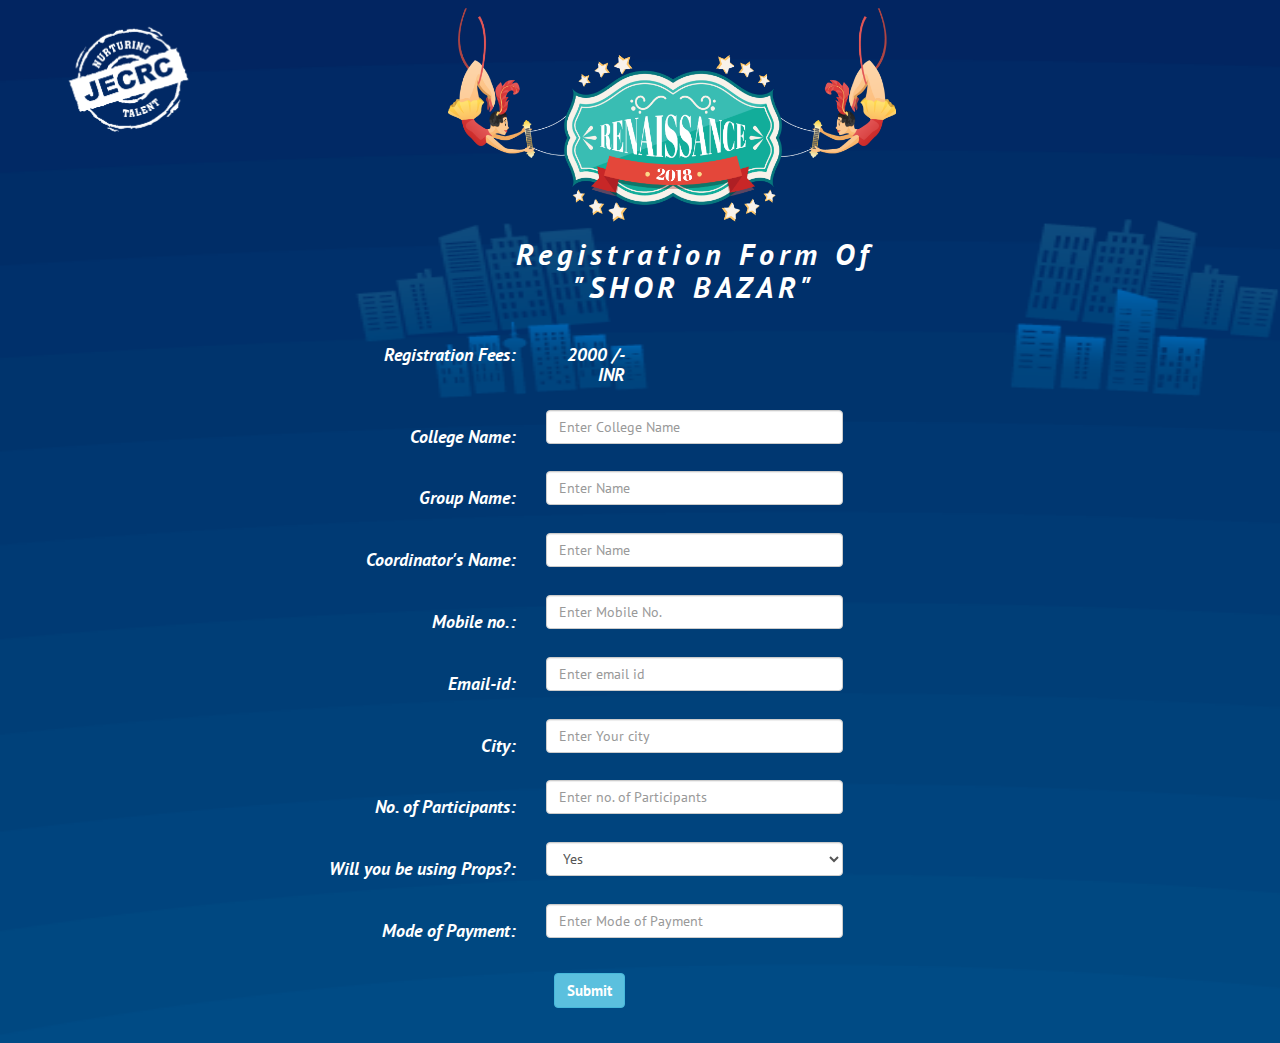
<file: c_nukkad_natak.html>
<!DOCTYPE html>
<html lang="en">
<head>
  <title>Registration Form</title>
  <meta charset="utf-8">
  <meta name="viewport" content="width=device-width, initial-scale=1">
  <link rel="stylesheet" href="https://maxcdn.bootstrapcdn.com/bootstrap/3.3.7/css/bootstrap.min.css">
  <link rel="stylesheet" href="https://fonts.googleapis.com/css?family=PT+Sans">
  <script src="https://ajax.googleapis.com/ajax/libs/jquery/3.2.1/jquery.min.js"></script>
  <script src="https://maxcdn.bootstrapcdn.com/bootstrap/3.3.7/js/bootstrap.min.js"></script>
  <style>
    .navbar-brand {
      height: 90px;
      width: 100%;
    }

    .navbar-header h3:hover{
      color: lightblue;
    }
    .navbar {
          padding-top: 0px;
          padding-bottom: 0px;
          border: 0;
          border-radius: 0;
          margin-bottom: 0;
          font-size: 20px;
          letter-spacing: 0px;
      }

    .navbar-nav  li a:hover {
          color: #1abc9c !important;
    }

    .navbar-nav a{
      color: white;
      text-decoration-line: underline;
    }

  body {
     background-image: url("img/background3.png");
     background-repeat: no-repeat;
     background-size: 1650px 100%;
   }

    input:focus {
      border: 3px solid tomato;
      border-color: white;
      background-color: lightblue;
    }

    footer a:hover{
      padding: 5px;
      font-size: 20px;
      color: lightblue;
    }

    footer a{
      padding: 5px;
      font-size: 20px;
      color: white;
    }

    input {
      box-sizing: border-box;
      border-color: white;
    }

    .form-horizontal{

      font-family: 'PT Sans', sans-serif;

    }

    .control-label h2{
      color: white;
      margin-top: 100px;
      letter-spacing: 5px;
      text-align: center;
    }

    .control-label h4{
      color: white;
    }

    .control-label h4:hover, h2:hover{
      color: black;
    }

    .btn {
      color: white;
      font-size: 15px;
    }

    .logo_ren{
      position: absolute;
      left: 35%;
      animation: pop 7s;
      z-index: 1;
      animation-fill-mode: both;
    }
    @keyframes pop {
      from{
        -webkit-transform: translate(0px,-200px);
      }
      to{
        -webkit-transform: translate(0px , -28px);
        }
    }


  </style>


</head>

<nav class="navbar ">
    <div class="container-fluid">
      <div class="navbar-header">
        <a class="navbar-brand" href="#"><img src="img/jecrc.png" id="jecrc" width="15%" height="auto"></a>
        <img class="logo_ren" src="img/renaisss.png" width="35%" height="auto" alt="">
      </div>
    </div>
</nav>

<body>
  <br><br>
  <form class="form-horizontal" action="#">
    <div class="form-group">
      <div class="col-sm-4"></div>
      <label class="control-label col-sm-5" for="form"><em><b><h2>Registration Form Of <br>"SHOR BAZAR"</b></em></h2></label>
      <div class="col-sm-3">
      </div>
    </div>

    <div class="form-group">
      <label class="control-label col-sm-5" for="Registration"><em><b><h4>Registration Fees:</em></b></h4></label>
      <label class="control-label col-sm-1" ><em><b><h4>2000 /- INR</em></b></h4></label>
      <div class="col-sm-3">
      </div>
    </div>

    <div class="form-group">
      <label class="control-label col-sm-5" for="College"><em><b><h4>College Name:</em></b></h4></label>
      <div class="col-sm-3">
        <input type="name" class="form-control" id="College" placeholder="Enter College Name" required>
      </div>
    </div>

    <div class="form-group">
      <label class="control-label col-sm-5" for="Group-Name"><em><b><h4>Group Name:</em></b></h4></label>
      <div class="col-sm-3">
        <input type="Name" class="form-control" id="Group-Name" placeholder="Enter Name" required>
      </div>
    </div>


    <div class="form-group">
      <label class="control-label col-sm-5" for="Coordinator's-Name"><em><b><h4>Coordinator's Name:</em></b></h4></label>
      <div class="col-sm-3">
        <input type="Name" class="form-control" id="Coordinator's-Name" placeholder="Enter Name" required>
      </div>
    </div>

    <div class="form-group">
      <label class="control-label col-sm-5" for="Mobile-no"><em><b><h4>Mobile no.:</em></b></h4></label>
      <div class="col-sm-3">
        <input type="text" class="form-control" id="Mobile-no" placeholder="Enter Mobile No." maxlength="10" required>
      </div>
    </div>

    <div class="form-group">
      <label class="control-label col-sm-5" for="email-id"><em><b><h4>Email-id:</em></b></h4></label>
      <div class="col-sm-3">
        <input type="email" class="form-control" id="email-id" placeholder="Enter email id" required>
      </div>
    </div>




    <div class="form-group">
      <label class="control-label col-sm-5" for="city"><em><b><h4>City:</em></b></h4></label>
      <div class="col-sm-3">
        <input type="name" class="form-control" id="city" placeholder="Enter Your city" required>
      </div>
    </div>

    <div class="form-group">
      <label class="control-label col-sm-5" for="Participants"><em><b><h4>No. of Participants:</em></b></h4></label>
      <div class="col-sm-3">
        <input type="name" class="form-control" id="Participants" placeholder="Enter no. of Participants" required>
      </div>
    </div>


    <div class="form-group">
      <label class="control-label col-sm-5" for="Props"><em><b><h4>Will you be using Props?:</em></b></h4></label>
      <div class="col-sm-3">
        <select class="form-control" id="Props" >
          <option>Yes</option>
          <option>No</option>
        </select>
      </div>
    </div>

    <div class="form-group">
      <label class="control-label col-sm-5" for="Payment"><em><b><h4>Mode of Payment:</em></b></h4></label>
      <div class="col-sm-3">
        <input type="name" class="form-control" id="Payment" placeholder="Enter Mode of Payment" required>
      </div>
    </div>



    <div class="form-group">
      <div class="control-label col-sm-6">
        <button type="submit" class="btn btn-info"><b>Submit</b></button>
      </div>
    </div>
  </form>
  <br>

</body>
</html>
</file>
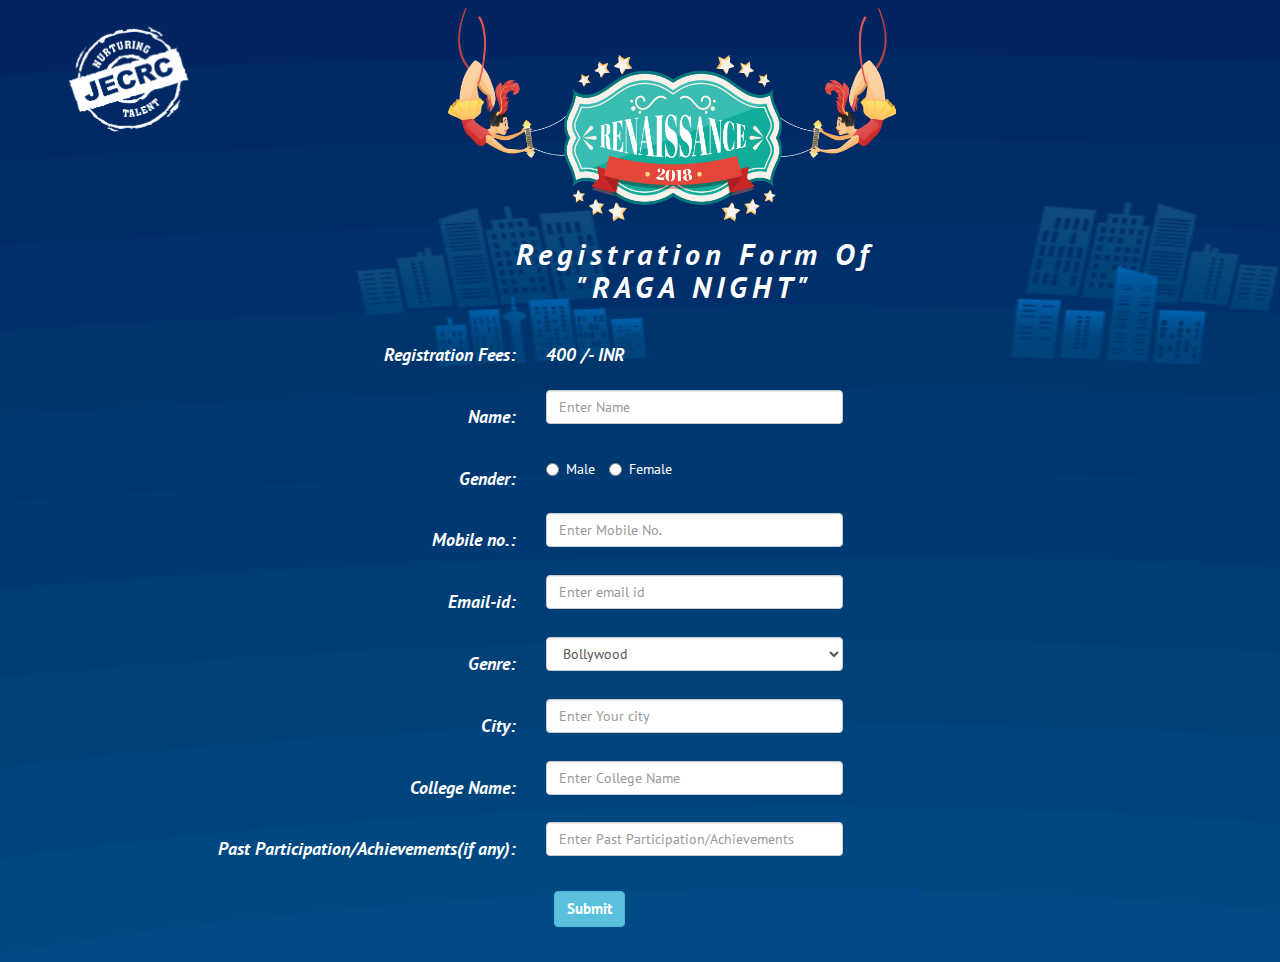
<file: c_raga_night.html>
<!DOCTYPE html>
<html lang="en">
<head>
  <title>Registration Form</title>
  <meta charset="utf-8">
  <meta name="viewport" content="width=device-width, initial-scale=1">
  <link rel="stylesheet" href="https://maxcdn.bootstrapcdn.com/bootstrap/3.3.7/css/bootstrap.min.css">
  <link rel="stylesheet" href="https://fonts.googleapis.com/css?family=PT+Sans">
  <script src="https://ajax.googleapis.com/ajax/libs/jquery/3.2.1/jquery.min.js"></script>
  <script src="https://maxcdn.bootstrapcdn.com/bootstrap/3.3.7/js/bootstrap.min.js"></script>
  <style>
    .navbar-brand {
      height: 90px;
      width: 100%;
    }

    .navbar-header h3:hover{
      color: lightblue;
    }
    .navbar {
          padding-top: 0px;
          padding-bottom: 0px;
          border: 0;
          border-radius: 0;
          margin-bottom: 0;
          font-size: 20px;
          letter-spacing: 0px;
      }

    .navbar-nav  li a:hover {
          color: #1abc9c !important;
    }

    .navbar-nav a{
      color: white;
      text-decoration-line: underline;
    }

  body {
     background-image: url("img/background3.png");
     background-repeat: no-repeat;
     background-size: 1650px 100%;
   }

    input:focus {
      border: 3px solid tomato;
      border-color: white;
      background-color: lightblue;
    }

    footer a:hover{
      padding: 5px;
      font-size: 20px;
      color: lightblue;
    }

    footer a{
      padding: 5px;
      font-size: 20px;
      color: white;
    }

    input {
      box-sizing: border-box;
      border-color: white;
    }

    .form-horizontal{

      font-family: 'PT Sans', sans-serif;

    }

    .control-label h2{
      color: white;
      margin-top: 100px;
      letter-spacing: 5px;
      text-align: center;
    }

    .control-label h4{
      color: white;
    }

    .control-label h4:hover, h2:hover{
      color: black;
    }

    .btn {
      color: white;
      font-size: 15px;
    }

    .logo_ren{
      position: absolute;
      left: 35%;
      animation: pop 7s;
      z-index: 1;
      animation-fill-mode: both;
    }
    .radio-inline{
      color: white;
    }

    @keyframes pop {
      from{
        -webkit-transform: translate(0px,-200px);
      }
      to{
        -webkit-transform: translate(0px , -28px);
        }
    }


  </style>


</head>

<nav class="navbar ">
    <div class="container-fluid">
      <div class="navbar-header">
        <a class="navbar-brand" href="#"><img src="img/jecrc.png" id="jecrc" width="15%" height="auto"></a>
        <img class="logo_ren" src="img/renaisss.png" width="35%" height="auto" alt="">
      </div>
    </div>
</nav>

<body>
  <br><br>
  <form class="form-horizontal" action="#">
    <div class="form-group">
      <div class="col-sm-4"></div>
      <label class="control-label col-sm-5" for="form"><em><b><h2>Registration Form Of <br>"RAGA NIGHT"</b></em></h2></label>
      <div class="col-sm-3">
      </div>
    </div>

    <div class="form-group">
      <label class="control-label col-sm-5" for="Registration"><em><b><h4>Registration Fees:</em></b></h4></label>
      <label class="control-label col-sm-1" ><em><b><h4>400 /- INR</em></b></h4></label>
      <div class="col-sm-3">
      </div>
    </div>

    <div class="form-group">
      <label class="control-label col-sm-5" for="Name"><em><b><h4>Name:</em></b></h4></label>
      <div class="col-sm-3">
        <input type="Name" class="form-control" id="Name" placeholder="Enter Name" required>
      </div>
    </div>

    <div class="form-group">
      <label class="control-label col-sm-5" ><em><b><h4>Gender:</em></b></h4></label>
      <div class="col-sm-3">
        <label class="radio-inline" required>
        <input type="radio" name="optradio">Male
      </label>
      <label class="radio-inline" required>
        <input type="radio" name="optradio">Female
      </label>
    </div>
  </div>

    <div class="form-group">
      <label class="control-label col-sm-5" for="Mobile-no"><em><b><h4>Mobile no.:</em></b></h4></label>
      <div class="col-sm-3">
        <input type="text" class="form-control" id="Mobile-no" placeholder="Enter Mobile No." maxlength="10" required>
      </div>
    </div>

    <div class="form-group">
      <label class="control-label col-sm-5" for="email-id"><em><b><h4>Email-id:</em></b></h4></label>
      <div class="col-sm-3">
        <input type="email" class="form-control" id="email-id" placeholder="Enter email id" required>
      </div>
    </div>

    <div class="form-group">
      <label class="control-label col-sm-5" for="Genre"><em><b><h4>Genre:</em></b></h4></label>
      <div class="col-sm-3">
        <select class="form-control" id="Genre" >
          <option>Bollywood</option>
          <option>Classical</option>
          <option>Western</option>
          <option>Other</option>
        </select>
      </div>
    </div>



   <div class="form-group">
      <label class="control-label col-sm-5" for="city"><em><b><h4>City:</em></b></h4></label>
      <div class="col-sm-3">
        <input type="name" class="form-control" id="city" placeholder="Enter Your city" required>
      </div>
    </div>

    <div class="form-group">
      <label class="control-label col-sm-5" for="College"><em><b><h4>College Name:</em></b></h4></label>
      <div class="col-sm-3">
        <input type="name" class="form-control" id="College" placeholder="Enter College Name" required>
      </div>
    </div>

    <div class="form-group">
      <label class="control-label col-sm-5" for="Past"><em><b><h4>Past Participation/Achievements(if any):</em></b></h4></label>
      <div class="col-sm-3">
        <input type="name" class="form-control" id="Past" placeholder="Enter Past Participation/Achievements">
      </div>
    </div>


    <div class="form-group">
      <div class="control-label col-sm-6">
        <button type="submit" class="btn btn-info"><b>Submit</b></button>
      </div>
    </div>
  </form>
  <br>

</body>
</html>
</file>
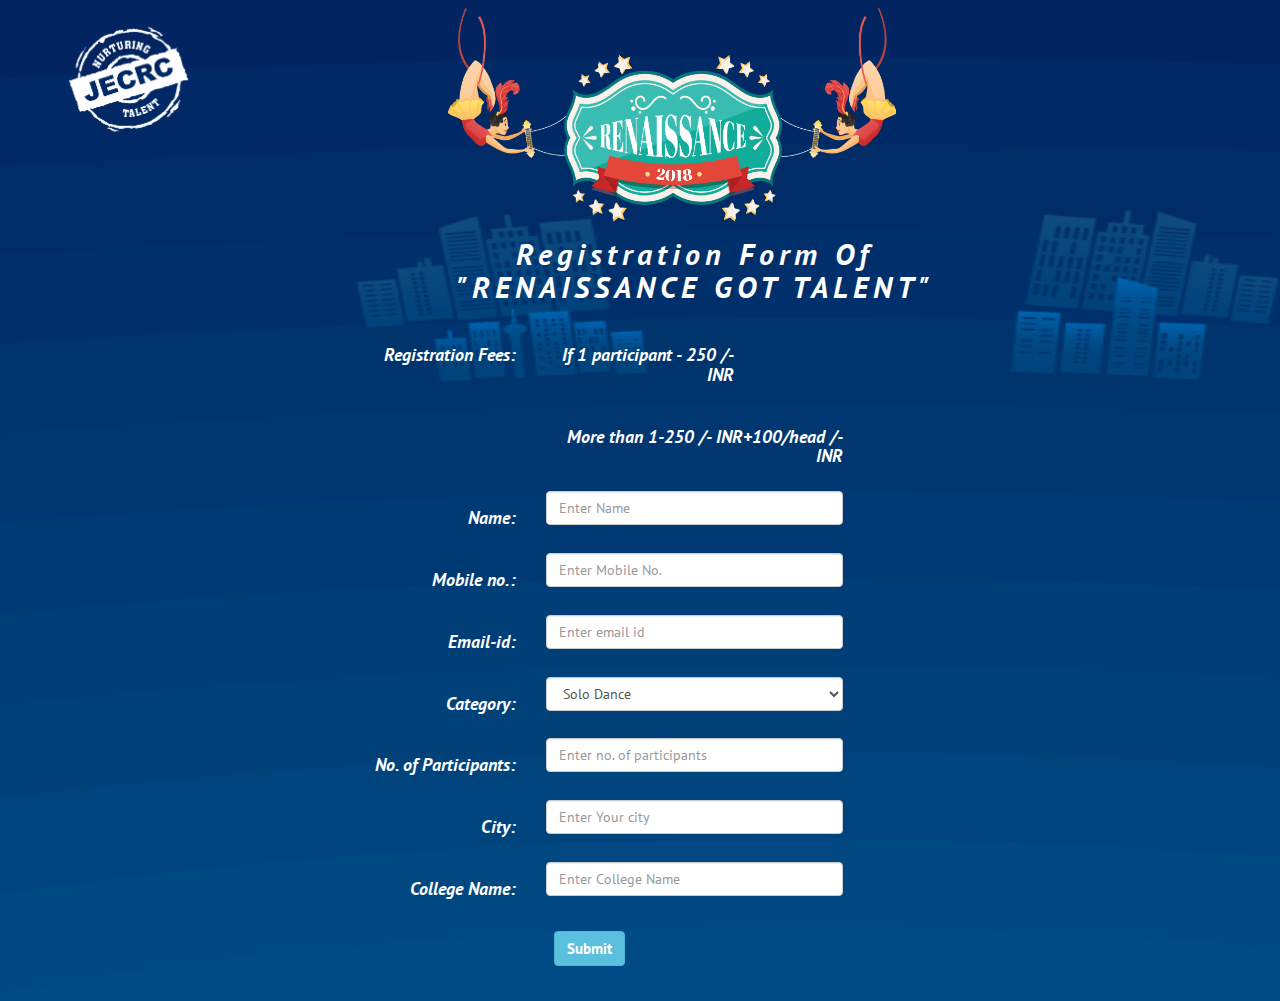
<file: c_ren_got_talent.html>
<!DOCTYPE html>
<html lang="en">
<head>
  <title>Registration Form</title>
  <meta charset="utf-8">
  <meta name="viewport" content="width=device-width, initial-scale=1">
  <link rel="stylesheet" href="https://maxcdn.bootstrapcdn.com/bootstrap/3.3.7/css/bootstrap.min.css">
    <link rel="stylesheet" href="https://fonts.googleapis.com/css?family=PT+Sans">
  <script src="https://ajax.googleapis.com/ajax/libs/jquery/3.2.1/jquery.min.js"></script>
  <script src="https://maxcdn.bootstrapcdn.com/bootstrap/3.3.7/js/bootstrap.min.js"></script>
  <style>
    .navbar-brand {
      height: 90px;
      width: 100%;
    }

    .navbar-header h3:hover{
      color: lightblue;
    }
    .navbar {
          padding-top: 0px;
          padding-bottom: 0px;
          border: 0;
          border-radius: 0;
          margin-bottom: 0;
          font-size: 20px;
          letter-spacing: 0px;
      }

    .navbar-nav  li a:hover {
          color: #1abc9c !important;
    }

    .navbar-nav a{
      color: white;
      text-decoration-line: underline;
    }

  body {
     background-image: url("img/background3.png");
     background-repeat: no-repeat;
     background-size: 1650px 100%;
   }

    input:focus {
      border: 3px solid tomato;
      border-color: white;
      background-color: lightblue;
    }

    footer a:hover{
      padding: 5px;
      font-size: 20px;
      color: lightblue;
    }

    footer a{
      padding: 5px;
      font-size: 20px;
      color: white;
    }

    input {
      box-sizing: border-box;
      border-color: white;
    }
    .form-horizontal{

      font-family: 'PT Sans', sans-serif;

    }


    .control-label h2{
      color: white;
      margin-top: 100px;
      letter-spacing: 5px;
      text-align: center;
    }

    .control-label h4{
      color: white;
    }

    .control-label h4:hover, h2:hover{
      color: black;
    }

    .btn {
      color: white;
      font-size: 15px;
    }

    .logo_ren{
      position: absolute;
      left: 35%;
      animation: pop 7s;
      z-index: 1;
      animation-fill-mode: both;
    }
    @keyframes pop {
      from{
        -webkit-transform: translate(0px,-200px);
      }
      to{
        -webkit-transform: translate(0px , -28px);
        }
    }


  </style>


</head>

<nav class="navbar ">
    <div class="container-fluid">
      <div class="navbar-header">
        <a class="navbar-brand" href="#"><img src="img/jecrc.png" id="jecrc" width="15%" height="auto"></a>
        <img class="logo_ren" src="img/renaisss.png" width="35%" height="auto" alt="">
      </div>
    </div>
</nav>

<body>
  <br><br>
  <form class="form-horizontal" action="#">
    <div class="form-group">
      <div class="col-sm-4"></div>
      <label class="control-label col-sm-5" for="form"><em><b><h2>Registration Form Of <br>"RENAISSANCE GOT TALENT"</b></em></h2></label>
      <div class="col-sm-3">
      </div>
    </div>

    <div class="form-group">
      <label class="control-label col-sm-5" for="Registration"><em><b><h4>Registration Fees:</em></b></h4></label>
      <label class="control-label col-sm-2" ><em><b><h4>If 1 participant - 250 /- INR</em></b></h4></label>
      <div class="col-sm-3">
      </div>
    </div>

    <div class="form-group">
      <div class="col-sm-5">
      </div>
      <label class="control-label col-sm-3"><em><b><h4>More than 1-250 /- INR+100/head /- INR</em></b></h4></label>
      <div class="col-sm-3">
      </div>
    </div>

    <div class="form-group">
      <label class="control-label col-sm-5" for="Name"><em><b><h4>Name:</em></b></h4></label>
      <div class="col-sm-3">
        <input type="Name" class="form-control" id="Name" placeholder="Enter Name" required>
      </div>
    </div>

    <div class="form-group">
      <label class="control-label col-sm-5" for="Mobile-no"><em><b><h4>Mobile no.:</em></b></h4></label>
      <div class="col-sm-3">
        <input type="text" class="form-control" id="Mobile-no" placeholder="Enter Mobile No." maxlength="10" required>
      </div>
    </div>

    <div class="form-group">
      <label class="control-label col-sm-5" for="email-id"><em><b><h4>Email-id:</em></b></h4></label>
      <div class="col-sm-3">
        <input type="email" class="form-control" id="email-id" placeholder="Enter email id" required>
      </div>
    </div>

    

    <div class="form-group">
      <label class="control-label col-sm-5" for="Category"><em><b><h4>Category:</em></b></h4></label>
      <div class="col-sm-3">
        <select class="form-control" id="Category">
          <option>Solo Dance</option>
          <option>Duet Dance</option>
          <option>Solo Singing</option>
          <option>Group Dance</option>
          <option>Group Singing</option>
          <option>Beat Boxers</option>
          <option>Rappers</option>
          <option>Slam Poet</option>
          <option>Stand Up Comedian</option>
          <option>Mimicry Artist</option>
          <option>Drama</option>
          <option>Instrument Playing</option>
          <option>Open Mic</option>
        </select>
      </div>
    </div>

    <div class="form-group">
      <label class="control-label col-sm-5" for="participants"><em><b><h4>No. of Participants:</em></b></h4></label>
      <div class="col-sm-3">
        <input type="number" class="form-control" id="participants" placeholder="Enter no. of participants" required>
      </div>
    </div>

    <div class="form-group">
      <label class="control-label col-sm-5" for="city"><em><b><h4>City:</em></b></h4></label>
      <div class="col-sm-3">
        <input type="name" class="form-control" id="city" placeholder="Enter Your city" required>
      </div>
    </div>

    <div class="form-group">
      <label class="control-label col-sm-5" for="College"><em><b><h4>College Name:</em></b></h4></label>
      <div class="col-sm-3">
        <input type="name" class="form-control" id="College" placeholder="Enter College Name" required>
      </div>
    </div>

    <div class="form-group">
      <div class="control-label col-sm-6">
        <button type="submit" class="btn btn-info"><b>Submit</b></button>
      </div>
    </div>
  </form>
  <br>

</body>
</html>
</file>
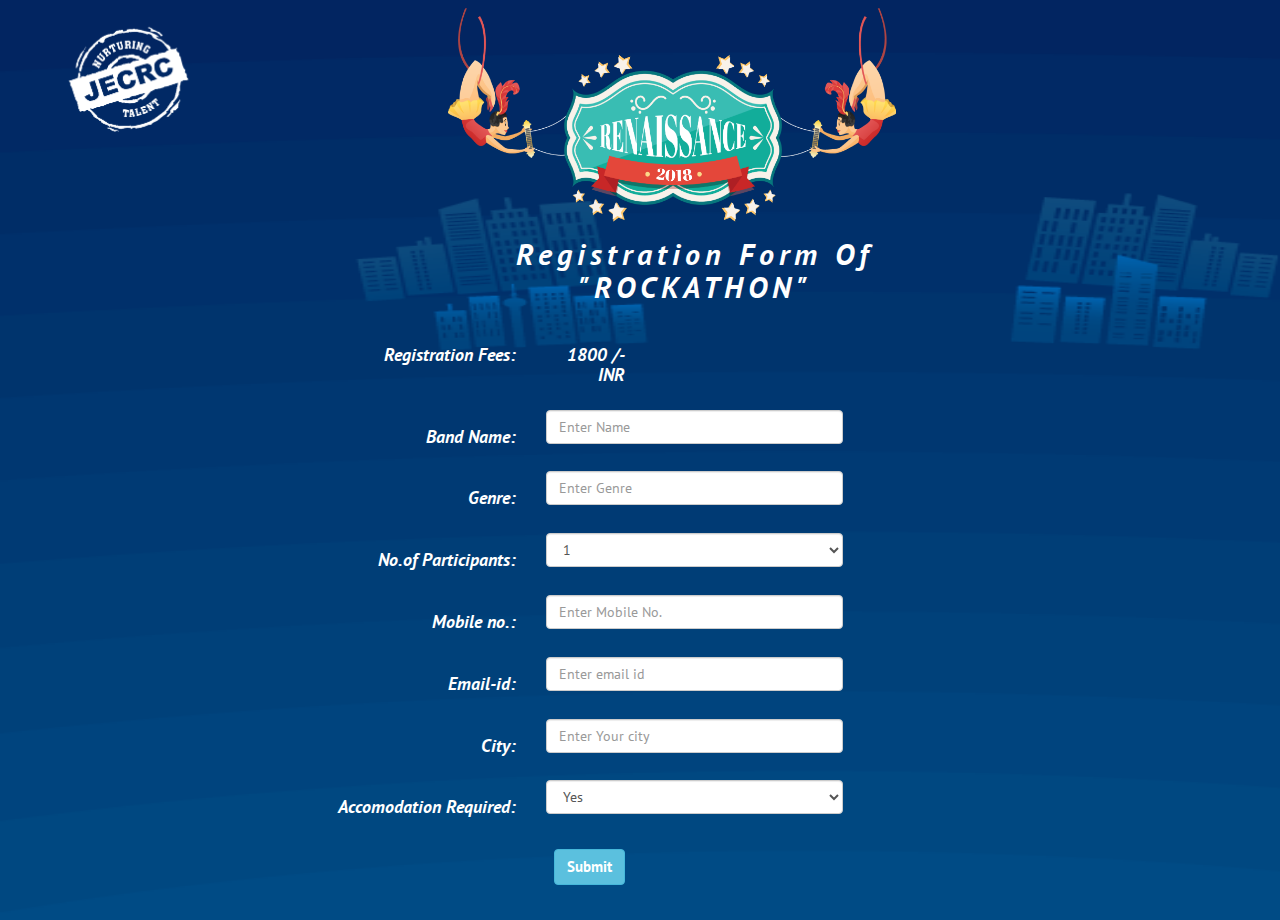
<file: c_rockathon.html>
<!DOCTYPE html>
<html lang="en">
<head>
  <title>Registration Form</title>
  <meta charset="utf-8">
  <meta name="viewport" content="width=device-width, initial-scale=1">
  <link rel="stylesheet" href="https://maxcdn.bootstrapcdn.com/bootstrap/3.3.7/css/bootstrap.min.css">
  <link rel="stylesheet" href="https://fonts.googleapis.com/css?family=PT+Sans">
  <script src="https://ajax.googleapis.com/ajax/libs/jquery/3.2.1/jquery.min.js"></script>
  <script src="https://maxcdn.bootstrapcdn.com/bootstrap/3.3.7/js/bootstrap.min.js"></script>
  <style>
    .navbar-brand {
      height: 90px;
      width: 100%;
    }

    .navbar-header h3:hover{
      color: lightblue;
    }
    .navbar {
          padding-top: 0px;
          padding-bottom: 0px;
          border: 0;
          border-radius: 0;
          margin-bottom: 0;
          font-size: 20px;
          letter-spacing: 0px;
      }

    .navbar-nav  li a:hover {
          color: #1abc9c !important;
    }

    .navbar-nav a{
      color: white;
      text-decoration-line: underline;
    }

  body {
     background-image: url("img/background3.png");
     background-repeat: no-repeat;
     background-size: 1650px 100%;
   }

    input:focus {
      border: 3px solid tomato;
      border-color: white;
      background-color: lightblue;
    }

    footer a:hover{
      padding: 5px;
      font-size: 20px;
      color: lightblue;
    }

    footer a{
      padding: 5px;
      font-size: 20px;
      color: white;
    }

    input {
      box-sizing: border-box;
      border-color: white;
    }

    .form-horizontal{

      font-family: 'PT Sans', sans-serif;

    }

    .control-label h2{
      color: white;
      margin-top: 100px;
      letter-spacing: 5px;
      text-align: center;
    }

    .control-label h4{
      color: white;
    }

    .control-label h4:hover, h2:hover{
      color: black;
    }

    .btn {
      color: white;
      font-size: 15px;
    }

    .logo_ren{
      position: absolute;
      left: 35%;
      animation: pop 7s;
      z-index: 1;
      animation-fill-mode: both;
    }
    @keyframes pop {
      from{
        -webkit-transform: translate(0px,-200px);
      }
      to{
        -webkit-transform: translate(0px , -28px);
        }
    }


  </style>


</head>

<nav class="navbar ">
    <div class="container-fluid">
      <div class="navbar-header">
        <a class="navbar-brand" href="#"><img src="img/jecrc.png" id="jecrc" width="15%" height="auto"></a>
        <img class="logo_ren" src="img/renaisss.png" width="35%" height="auto" alt="">
      </div>
    </div>
</nav>

<body>
  <br><br>
  <form class="form-horizontal" action="#">
    <div class="form-group">
      <div class="col-sm-4"></div>
      <label class="control-label col-sm-5" for="form"><em><b><h2>Registration Form Of <br>"ROCKATHON"</b></em></h2></label>
      <div class="col-sm-3">
      </div>
    </div>

    <div class="form-group">
      <label class="control-label col-sm-5" for="Registration"><em><b><h4>Registration Fees:</em></b></h4></label>
      <label class="control-label col-sm-1" ><em><b><h4>1800 /- INR</em></b></h4></label>
      <div class="col-sm-3">
      </div>
    </div>



    <div class="form-group">
      <label class="control-label col-sm-5" for="Band-Name"><em><b><h4>Band Name:</em></b></h4></label>
      <div class="col-sm-3">
        <input type="Name" class="form-control" id="Band-Name" placeholder="Enter Name" required>
      </div>
    </div>



    <div class="form-group">
      <label class="control-label col-sm-5" for="Genre"><em><b><h4>Genre:</em></b></h4></label>
      <div class="col-sm-3">
        <input type="Name" class="form-control" id="Genre" placeholder="Enter Genre" required>
      </div>
    </div>

    <div class="form-group">
      <label class="control-label col-sm-5" for="Participants"><em><b><h4>No.of Participants:</em></b></h4></label>
      <div class="col-sm-3">
        <select class="form-control" id="Participants">
          <option>1</option>
          <option>2</option>
          <option>3</option>
          <option>4</option>
          <option>5</option>
          <option>6</option>
          <option>7</option>
          <option>8</option>
        </select>
      </div>
    </div>

    <div class="form-group">
      <label class="control-label col-sm-5" for="Mobile-no"><em><b><h4>Mobile no.:</em></b></h4></label>
      <div class="col-sm-3">
        <input type="text" class="form-control" id="Mobile-no" placeholder="Enter Mobile No." maxlength="10" required>
      </div>
    </div>

    <div class="form-group">
      <label class="control-label col-sm-5" for="email-id"><em><b><h4>Email-id:</em></b></h4></label>
      <div class="col-sm-3">
        <input type="email" class="form-control" id="email-id" placeholder="Enter email id" required>
      </div>
    </div>




    <div class="form-group">
      <label class="control-label col-sm-5" for="city"><em><b><h4>City:</em></b></h4></label>
      <div class="col-sm-3">
        <input type="name" class="form-control" id="city" placeholder="Enter Your city" required>
      </div>
    </div>

    <div class="form-group">
      <label class="control-label col-sm-5" for="Accomodation"><em><b><h4>Accomodation Required:</em></b></h4></label>
      <div class="col-sm-3">
        <select class="form-control" id="Accomodation">
          <option>Yes</option>
          <option>No</option>

        </select>
      </div>
    </div>








    <div class="form-group">
      <div class="control-label col-sm-6">
        <button type="submit" class="btn btn-info"><b>Submit</b></button>
      </div>
    </div>
  </form>
  <br>

</body>
</html>
</file>
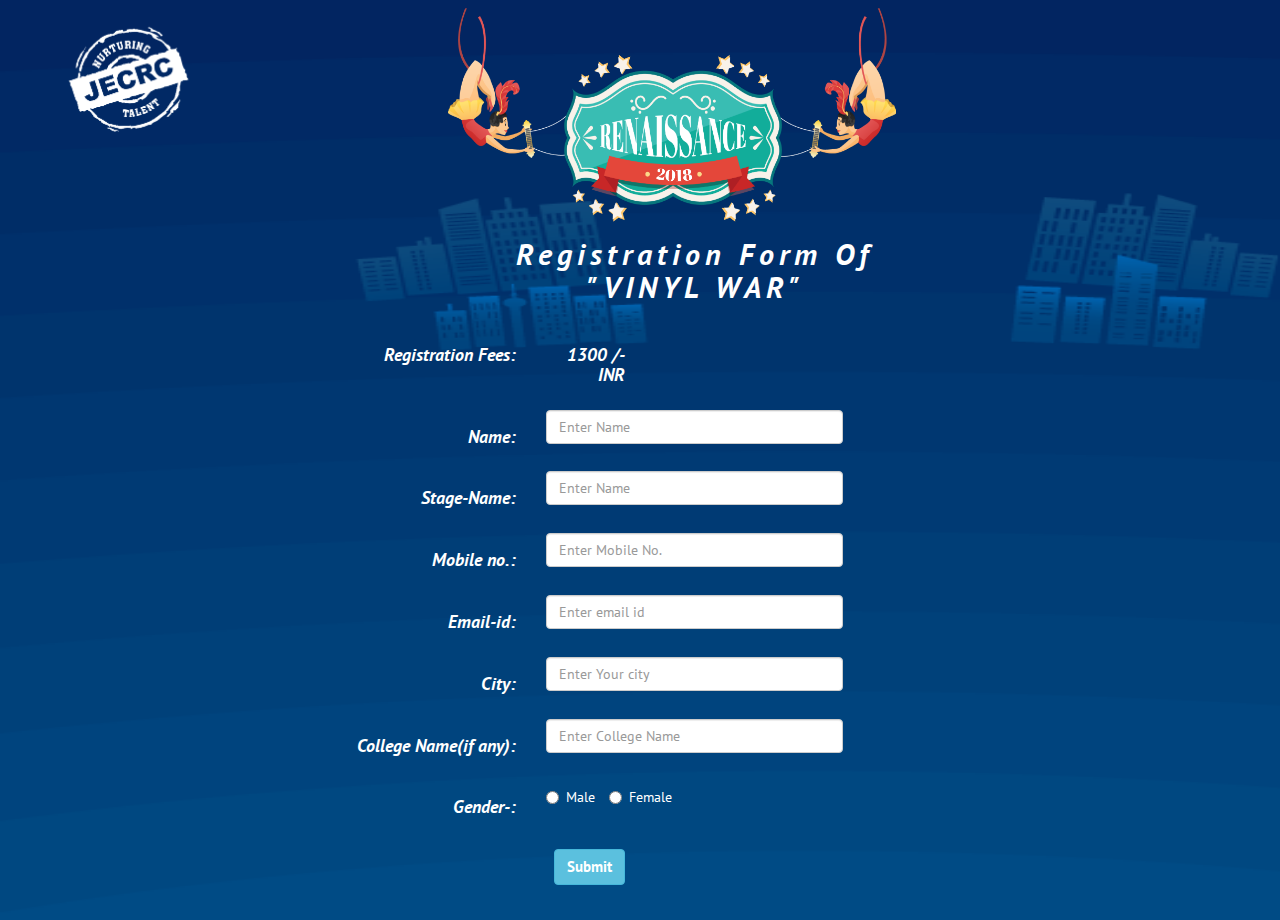
<file: c_vinyl_war.html>
<!DOCTYPE html>
<html lang="en">
<head>
  <title>Registration Form</title>
  <meta charset="utf-8">
  <meta name="viewport" content="width=device-width, initial-scale=1">
  <link rel="stylesheet" href="https://maxcdn.bootstrapcdn.com/bootstrap/3.3.7/css/bootstrap.min.css">
  <link rel="stylesheet" href="https://fonts.googleapis.com/css?family=PT+Sans">
  <script src="https://ajax.googleapis.com/ajax/libs/jquery/3.2.1/jquery.min.js"></script>
  <script src="https://maxcdn.bootstrapcdn.com/bootstrap/3.3.7/js/bootstrap.min.js"></script>
  <style>
    .navbar-brand {
      height: 90px;
      width: 100%;
    }

    .navbar-header h3:hover{
      color: lightblue;
    }
    .navbar {
          padding-top: 0px;
          padding-bottom: 0px;
          border: 0;
          border-radius: 0;
          margin-bottom: 0;
          font-size: 20px;
          letter-spacing: 0px;
      }

    .navbar-nav  li a:hover {
          color: #1abc9c !important;
    }

    .navbar-nav a{
      color: white;
      text-decoration-line: underline;
    }

  body {
     background-image: url("img/background3.png");
     background-repeat: no-repeat;
     background-size: 1650px 100%;
   }

    input:focus {
      border: 3px solid tomato;
      border-color: white;
      background-color: lightblue;
    }

    footer a:hover{
      padding: 5px;
      font-size: 20px;
      color: lightblue;
    }

    footer a{
      padding: 5px;
      font-size: 20px;
      color: white;
    }

    input {
      box-sizing: border-box;
      border-color: white;
    }

    .form-horizontal{

      font-family: 'PT Sans', sans-serif;

    }

    .control-label h2{
      color: white;
      margin-top: 100px;
      letter-spacing: 5px;
      text-align: center;
    }

    .control-label h4{
      color: white;
    }

    .control-label h4:hover, h2:hover{
      color: black;
    }

    .btn {
      color: white;
      font-size: 15px;
    }

    .logo_ren{
      position: absolute;
      left: 35%;
      animation: pop 7s;
      z-index: 1;
      animation-fill-mode: both;
    }
    .radio-inline{
      color: white;
    }

    @keyframes pop {
      from{
        -webkit-transform: translate(0px,-200px);
      }
      to{
        -webkit-transform: translate(0px , -28px);
        }
    }


  </style>


</head>

<nav class="navbar ">
    <div class="container-fluid">
      <div class="navbar-header">
        <a class="navbar-brand" href="#"><img src="img/jecrc.png" id="jecrc" width="15%" height="auto"></a>
        <img class="logo_ren" src="img/renaisss.png" width="35%" height="auto" alt="">
      </div>
    </div>
</nav>

<body>
  <br><br>
  <form class="form-horizontal" action="#">
    <div class="form-group">
      <div class="col-sm-4"></div>
      <label class="control-label col-sm-5" for="form"><em><b><h2>Registration Form Of <br>"VINYL WAR"</b></em></h2></label>
      <div class="col-sm-3">
      </div>
    </div>

    <div class="form-group">
      <label class="control-label col-sm-5" for="Registration"><em><b><h4>Registration Fees:</em></b></h4></label>
      <label class="control-label col-sm-1" ><em><b><h4>1300 /- INR</em></b></h4></label>
      <div class="col-sm-3">
      </div>
    </div>

    <div class="form-group">
      <label class="control-label col-sm-5" for="Name"><em><b><h4>Name:</em></b></h4></label>
      <div class="col-sm-3">
        <input type="Name" class="form-control" id="Name" placeholder="Enter Name" required>
      </div>
    </div>

    <div class="form-group">
      <label class="control-label col-sm-5" for="Stage-Name"><em><b><h4>Stage-Name:</em></b></h4></label>
      <div class="col-sm-3">
        <input type="Name" class="form-control" id="Stage-Name" placeholder="Enter Name" required>
      </div>
    </div>

    <div class="form-group">
      <label class="control-label col-sm-5" for="Mobile-no"><em><b><h4>Mobile no.:</em></b></h4></label>
      <div class="col-sm-3">
        <input type="text" class="form-control" id="Mobile-no" placeholder="Enter Mobile No." maxlength="10" required>
      </div>
    </div>

    <div class="form-group">
      <label class="control-label col-sm-5" for="email-id"><em><b><h4>Email-id:</em></b></h4></label>
      <div class="col-sm-3">
        <input type="email" class="form-control" id="email-id" placeholder="Enter email id" required>
      </div>
    </div>


   <div class="form-group">
      <label class="control-label col-sm-5" for="city"><em><b><h4>City:</em></b></h4></label>
      <div class="col-sm-3">
        <input type="name" class="form-control" id="city" placeholder="Enter Your city" required>
      </div>
    </div>

    <div class="form-group">
      <label class="control-label col-sm-5" for="College"><em><b><h4>College Name(if any):</em></b></h4></label>
      <div class="col-sm-3">
        <input type="name" class="form-control" id="College" placeholder="Enter College Name">
      </div>
    </div>

    <div class="form-group">
      <label class="control-label col-sm-5" ><em><b><h4>Gender-:</em></b></h4></label>
      <div class="col-sm-3">
        <label class="radio-inline" required>
        <input type="radio" name="optradio">Male
      </label>
      <label class="radio-inline" required>
        <input type="radio" name="optradio">Female
      </label>
    </div>
  </div>


    <div class="form-group">
      <div class="control-label col-sm-6">
        <button type="submit" class="btn btn-info"><b>Submit</b></button>
      </div>
    </div>
  </form>
  <br>

</body>
</html>
</file>
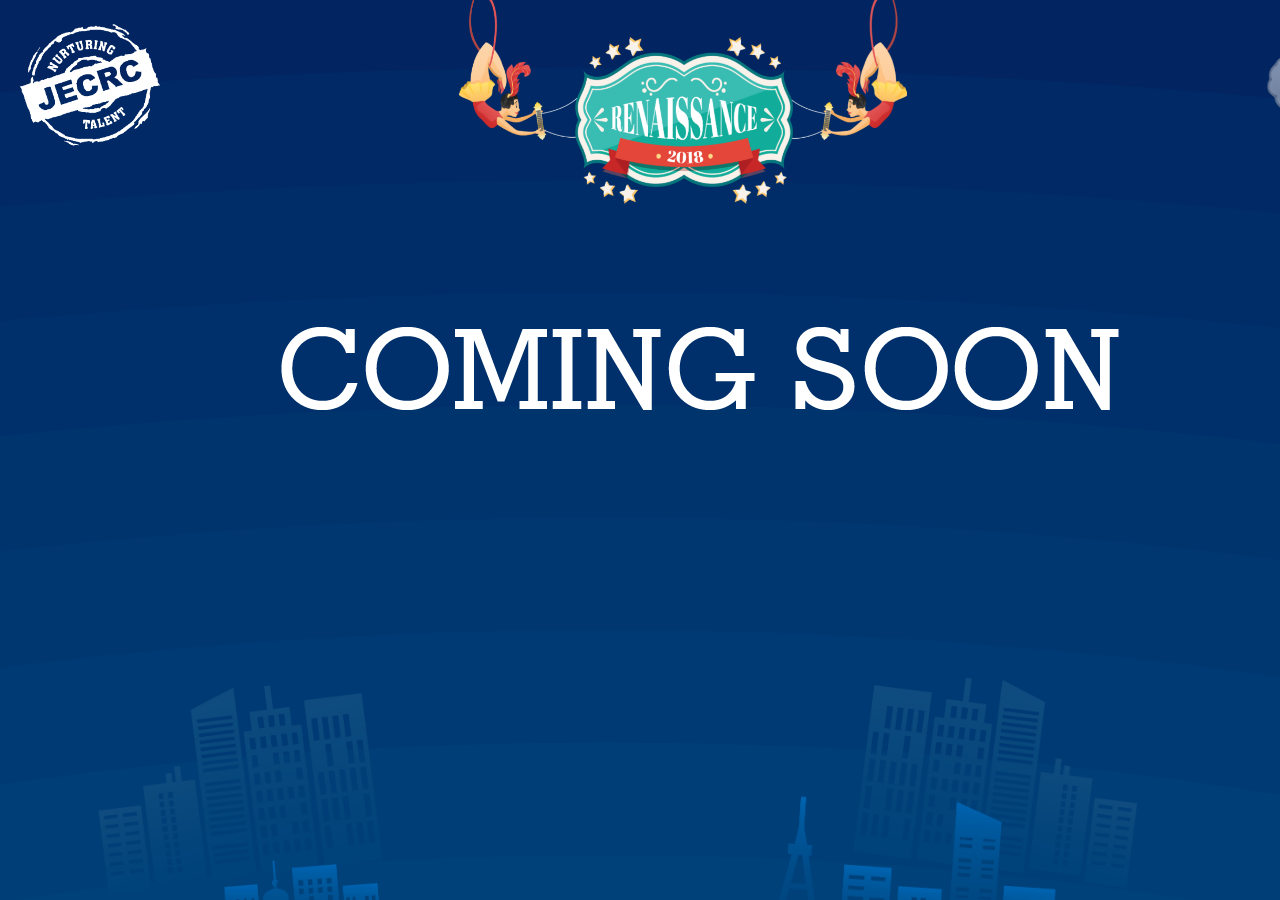
<file: coming soon.html>
<!DOCTYPE html>
<html>
<head>
	<title>JECRC Renaissance 2018</title>
	<meta charset="utf-8">
	<meta content='Renaissance is a Techno-Cultural fest which provides a versatile platform for all the students to learn and explore the various dimensions of their personality.' name='description'/>

	<meta charset=utf-8>
	<link rel="stylesheet" type="text/css" href="vour2.css">
  <meta name="viewport" content="width=device-width, initial-scale=1">
  <link rel="stylesheet" href="https://maxcdn.bootstrapcdn.com/bootstrap/3.3.7/css/bootstrap.min.css">
  <script src="https://ajax.googleapis.com/ajax/libs/jquery/3.3.1/jquery.min.js"></script>
  <script src="https://maxcdn.bootstrapcdn.com/bootstrap/3.3.7/js/bootstrap.min.js"></script>
  <script>
$(document).ready(function(){
        $(".jumbo").fadeIn(1000);
    );
});
</script>

</head>

<body>
  <div class="container-fluid">

    <div class="row">
      <div class="col-xs-4">
        <a href="http://www.jecrcfoundation.com/" target="_blank"> <img src="img/jecrc.png" id="jecrc" width="50%" height="auto"/></a>
      </div>
      <div class="col-xs-6">
        <a href="mainindex.html" target="_blank"><img class="logo_ren center-block" src="img/renaisss.png" width="70%" height="auto" alt=""></a>
      </div>
      <div class="col-xs-2"></div>
      <!-- CLOUDS -->
      <div class="col-xs-12">
        <marquee class="cloud1" direction="right" scrollamount="1">
          <img src="img/cloud.png" width="8%" height="auto">
        </marquee>
        <marquee class="cloud2" direction="left" scrollamount="3">
          <img src="img/cloud.png" width="8%" height="auto">
        </marquee>
        <marquee class="cloud3" direction="right" scrollamount="4">
          <img src="img/cloud.png" width="8%" height="auto">
        </marquee>
      </div>
    </div>
	<br>
	<br>
	<br>
	
	<div class="row">
        <div class="col-xs-2"></div>
        <div class="col-xs-6">
          <a href="#"><img class="coming jumbo" src="img/coming.png"></a>
        </div>
        
        <div class="col-xs-3"></div>
      
    </div>
	

    

  </div>
</body>
</file>
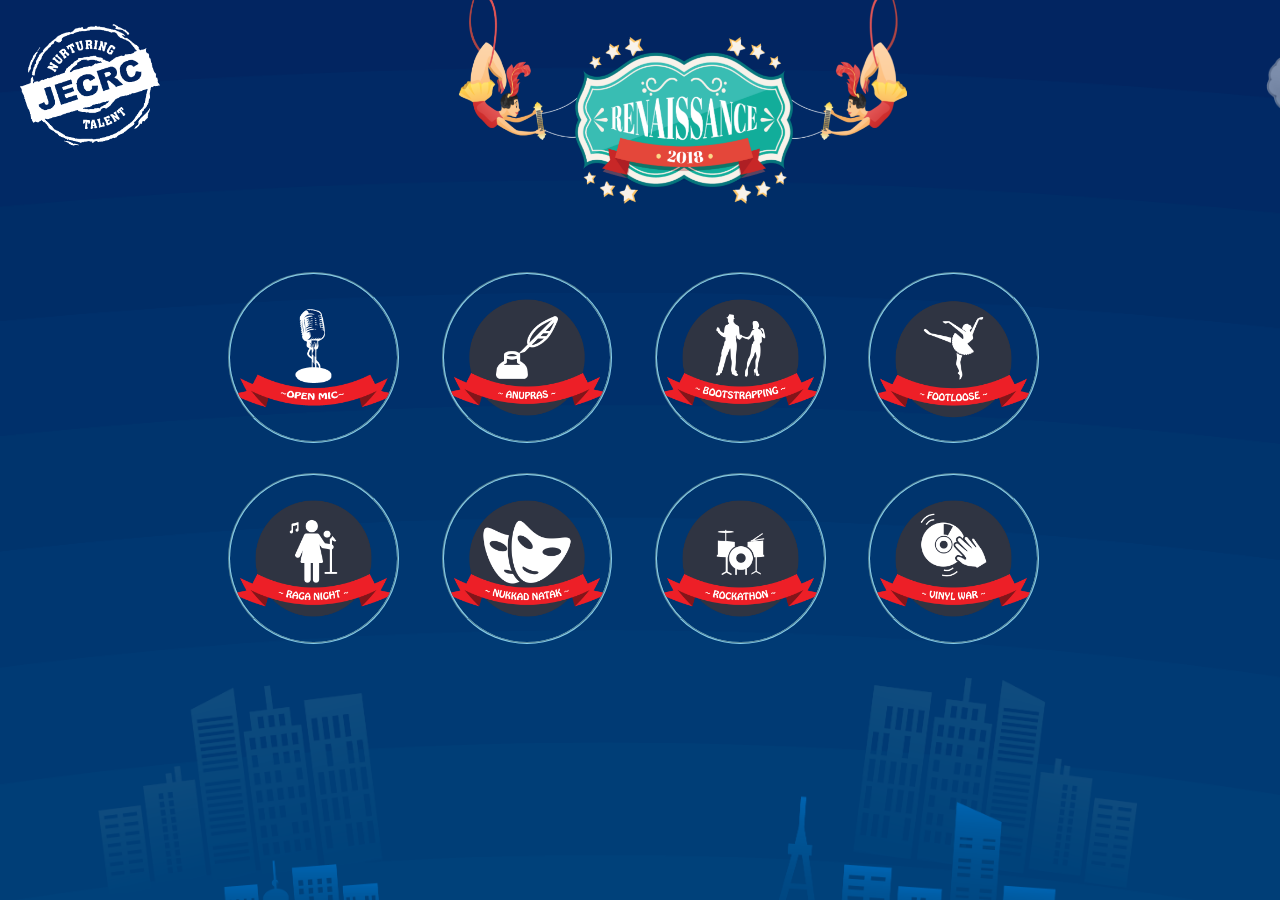
<file: endeav.html>
<!DOCTYPE html>
<html>
<head>
	<title>JECRC Renaissance 2018</title>
	<meta charset="utf-8">
	<meta content='Renaissance is a Techno-Cultural fest which provides a versatile platform for all the students to learn and explore the various dimensions of their personality.' name='description'/>

	<meta charset=utf-8>
	<link rel="stylesheet" type="text/css" href="vour.css">
  <meta name="viewport" content="width=device-width, initial-scale=1">
  <link rel="stylesheet" href="https://maxcdn.bootstrapcdn.com/bootstrap/3.3.7/css/bootstrap.min.css">
  <script src="https://ajax.googleapis.com/ajax/libs/jquery/3.3.1/jquery.min.js"></script>
  <script src="https://maxcdn.bootstrapcdn.com/bootstrap/3.3.7/js/bootstrap.min.js"></script>
  <script>
			$(document).ready(function(){
			        $(".jumbo").fadeIn(1000);
			    );
			});

		</script>

</head>

<body>
  <div class="container-fluid">

    <div class="row">
      <div class="col-xs-4">
        <a href="http://www.jecrcfoundation.com/" target="_blank"> <img src="img/jecrc.png" id="jecrc" width="50%" height="auto"/></a>
      </div>
      <div class="col-xs-6">
        <a href="index.html" target="_blank"><img class="logo_ren center-block" src="img/renaisss.png" width="70%" height="auto" alt=""></a>
      </div>
      <div class="col-xs-2"></div>
      <!-- CLOUDS -->
      <div class="col-xs-12">
        <marquee class="cloud1" direction="right" scrollamount="1">
          <img src="img/cloud.png" width="8%" height="auto">
        </marquee>
        <marquee class="cloud2" direction="left" scrollamount="3">
          <img src="img/cloud.png" width="8%" height="auto">
        </marquee>
        <marquee class="cloud3" direction="right" scrollamount="4">
          <img src="img/cloud.png" width="8%" height="auto">
        </marquee>
      </div>
    </div>

    <div class="row">
      <div class="logo">
        <div class="col-xs-2"></div>
        <div class="col-xs-2">
          <a href="adaa.html"><img class="adaa jumbo" src="logos new/open-mic.png" width="80%" height="auto"></a>
        </div>
        <div class="col-xs-2">
          <a href="anupras.html"><img class="anupras jumbo" src="icon/anupras.png" width="80%" height="auto"></a>
        </div>
        <div class="col-xs-2">
          <a href="bootstrapping.html"><img class="bootstrapping jumbo" src="icon/bootstrapping.png" width="80%" height="auto"></a>
        </div>
        <div class="col-xs-2">
          <a href="#"><img class="footloose jumbo" src="icon/footloose.png" width="80%" height="auto"></a>
        </div>
        <div class="col-xs-2"></div>
      </div>
    </div>

    <div class="row">
      <div class="logo2">
        <div class="col-xs-2"></div>
        <div class="col-xs-2">
          <a href="raganight.html"><img class="raga_night jumbo" src="icon/raga-night.png" width="80%" height="auto"></a>
        </div>
        <div class="col-xs-2">
          <a href="#"><img class="nukkad_natak jumbo" src="icon/nukkad-natak.png" width="80%" height="auto"></a>
        </div>
        <div class="col-xs-2">
          <a href="rockathon.html"><img class="rockathon jumbo" src="icon/rockathon.png" width="80%" height="auto"></a>
        </div>
        <div class="col-xs-2">
          <a href="vinyl_war.html"><img class="vinyl_war jumbo" src="icon/vinyl-war.png" width="80%" height="auto"></a>
        </div>
        <div class="col-xs-2"></div>
      </div>
    </div>

  </div>
</body>
</file>
<file: mainpage.css>
html{
  width: 100%;
  height: 100%;
  overflow-x: hidden;
  overflow-y: hidden;
  padding: none;
  margin: none;
}
footer, body, header{
  padding: 0;
  margin: 0;
}
body {
  background-image: url("img/background3.png");
  background-repeat: no-repeat;
  background-size: cover;
  z-index: 0;
  padding: none;
  margin: none;
  -webkit-perspective: 2000px;
  min-height: 100%;
  min-width: 100%;
  position: relative;
}


/*  LOGO  */
/*#jecrc{
  position: absolute;
  top: -40%;
  left: 100px;
  z-index: 99;
}*/

#jecrc{
  z-index: 0;
  margin-left: 42%;
}

/*  CLOUDS  */
marquee{
  z-index: -2;
  opacity: 0;
}
header{
  width: 100%;
}
/* Bulb */
#ad{
  position: absolute;
  top: 0%;
  z-index: -1;
  margin-left: -5%;
}

/*  Tent  */
/*.tent {
 position: absolute;
 top: -50px;
 left: -36%;
 animation: zoom 4s infinite;
}*/
.tent{
  animation: zoom 4s infinite;
}
footer{
  position: absolute;
  bottom: 0;
  width: 100%;
}
@keyframes zoom {
  0%{
    transform: scale(1)  ;
    }
    50%{
      transform: scale(1.05);
    }
  100%{
    transform: scale(1);
  }
}

.tent:hover{
  animation: paused;
}

/*.white{
  position: absolute;
  top: 605px;
  z-index: 1;
  left: 0%;
}*/
</file>
<file: about_us.css>
html{
  width: 100%;
  height: 100%;
  overflow-x: hidden;
  overflow-y: hidden;
  padding: none;
  margin: none;
}
footer, body, header{
  padding: 0;
  margin: 0;
}
body {
  background-image: url("img/farme.png");
  background-repeat: no-repeat;
  background-size: cover;
  z-index: 0;
  padding: none;
  margin: none;
  -webkit-perspective: 2000px;
  min-height: 100%;
  position: relative;
}


.cloud1{
  position: fixed;
  top: 5%;
  z-index: -2;
  opacity: .5;
}
.cloud2{
  position: fixed;
  top: 5%;
  z-index: -2;
  opacity: .5;
}

.cloud3{
  position: fixed;
  top: 15%;
  z-index: -2;
  opacity: .5;
}

.nav {
  margin-top: 8%;
  text-align: center;
  font-family: Futura, Futura-Medium, "Futura Medium", "Century Gothic", CenturyGothic, "Apple Gothic", AppleGothic, "URW Gothic L", "Avant Garde", sans-serif;
  font-family: 'Futura Medium', serif;
  font-style: italic;
  color: black;
  text-decoration: underline;
  z-index: 99;
}

.about p, ul {
  margin-top: 5%;
  margin-left: 5%;
  padding: 0px;
  line-height: 2em;
  font-family: Futura, Futura-Medium, "Futura Medium", "Century Gothic", CenturyGothic, "Apple Gothic", AppleGothic, "URW Gothic L", "Avant Garde", sans-serif;
}

.reg h2{
  margin: 10px;
  left: -0px;
  font-family: 'Abril Fatface', cursive;
}

.reg p{
  padding: 80px;
  margin-top: -6.5%;
  margin-left: -5%;
  line-height: 2em;
  text-align: left;
  font-family: Futura, Futura-Medium, "Futura Medium", "Century Gothic", CenturyGothic, "Apple Gothic", AppleGothic, "URW Gothic L", "Avant Garde", sans-serif;
}
.nav a{
  font-style: normal;
  font-family: 'Ultra', serif;
}

#menu2 h4{
  font-family: Futura, Futura-Medium, "Futura Medium", "Century Gothic", CenturyGothic, "Apple Gothic", AppleGothic, "URW Gothic L", "Avant Garde", sans-serif;
}

#menu2 h2{
  font-family: Futura, Futura-Medium, "Futura Medium", "Century Gothic", CenturyGothic, "Apple Gothic", AppleGothic, "URW Gothic L", "Avant Garde", sans-serif;
}
</file>
<file: vinyl_war.css>
html{
  width: 100%;
  height: 100%;
  overflow-x: hidden;
  overflow-y: hidden;
  padding: none;
  margin: none;
}
footer, body, header{
  padding: 0;
  margin: 0;
}
body {
  background-image: url("img/farme.png");
  background-repeat: no-repeat;
  background-size: cover;
  z-index: 0;
  padding: none;
  margin: none;
  -webkit-perspective: 2000px;
  min-height: 100%;
  position: relative;
}


.cloud1{
  position: fixed;
  top: 5%;
  z-index: -2;
  opacity: .5;
}
.cloud2{
  position: fixed;
  top: 5%;
  z-index: -2;
  opacity: .5;
}

.cloud3{
  position: fixed;
  top: 15%;
  z-index: -2;
  opacity: .5;
}

.nav {
  margin-top: 8%;
  text-align: center;
  font-family: Futura, Futura-Medium, "Futura Medium", "Century Gothic", CenturyGothic, "Apple Gothic", AppleGothic, "URW Gothic L", "Avant Garde", sans-serif;
  font-family: 'Futura Medium', serif;
  font-style: italic;
  color: black;
  text-decoration: underline;
  z-index: 99;
}

.about h4 {
  margin-top: 5%;
  padding: 0px;
  line-height: 1.5em;
  text-align: center;
  font-family: Futura, Futura-Medium, "Futura Medium", "Century Gothic", CenturyGothic, "Apple Gothic", AppleGothic, "URW Gothic L", "Avant Garde", sans-serif;
}

.about h3{
  margin-top: -2%;
  padding: 0px;
  line-height: 1.2em;
  word-spacing: inherit;
  text-align: center;
  font-family: Futura, Futura-Medium, "Futura Medium", "Century Gothic", CenturyGothic, "Apple Gothic", AppleGothic, "URW Gothic L", "Avant Garde", sans-serif;
}

.about h2{
  margin-top: 5%;
  text-align: center;
  font-size: 3em;
  font-family: 'Abril Fatface', cursive;
  font-style: normal;
}

.reg h2{
  margin: 10px;
  left: -0px;
  font-family: 'Abril Fatface', cursive;
}

.reg p{
  padding: 80px;
  margin-top: -6.5%;
  line-height: 2em;
  font-family: Futura, Futura-Medium, "Futura Medium", "Century Gothic", CenturyGothic, "Apple Gothic", AppleGothic, "URW Gothic L", "Avant Garde", sans-serif;
}

.raganight p{
  line-height: 1.7em;
}
.vinylwar p{
  line-height: 1.8em;
}

.rockathon p{
  line-height: 1.7em;
}

.bootstraping p{
  margin-top: -8.5%;
}

.adaa p{
  line-height: 1.2em;
  padding: none;
}
.click {
  text-align: center;
  margin-top: 5%;
}

.click p, a{
  font-family: Futura, Futura-Medium, "Futura Medium", "Century Gothic", CenturyGothic, "Apple Gothic", AppleGothic, "URW Gothic L", "Avant Garde", sans-serif;
}

.nav a{
  font-style: normal;
  font-family: 'Ultra', serif;
}

#menu2 h4{
  font-family: Futura, Futura-Medium, "Futura Medium", "Century Gothic", CenturyGothic, "Apple Gothic", AppleGothic, "URW Gothic L", "Avant Garde", sans-serif;
}

#menu2 h2{
  font-family: Futura, Futura-Medium, "Futura Medium", "Century Gothic", CenturyGothic, "Apple Gothic", AppleGothic, "URW Gothic L", "Avant Garde", sans-serif;
}
</file>
<file: vour2.css>
html{
  max-width: 100%;
  overflow-x: hidden;
  overflow-y: scroll;
}
body {
  background-image: url("img/background.png");
  background-repeat: no-repeat;
  background-size: cover;
  z-index: 0;
}
/*  CLOUDS  */

.cloud1{
  position: fixed;
  top: 5%;
  z-index: -2;
  opacity: .5;
}
.cloud2{
  position: fixed;
  top: 5%;
  z-index: -2;
  opacity: .5;
}

.cloud3{
  position: fixed;
  top: 15%;
  z-index: -2;
  opacity: .5;
}

/*  LOGO  */
#jecrc{
  position: absolute;
  left: -10%;
  top: 10px;
  z-index: 10;
}
.coming{
  position: absolute;
  top: 250px;
  margin-left: 50px; 
  animation: log 2s;
  animation-delay: .0s;
  animation-fill-mode: both;
}

.ren{
  text-align: center;
}
.logo_ren{
  position: absolute;
  top: -18px;
  left: 5%;
  animation: pop 5s;
  z-index: 1;
  animation-fill-mode: both;
}
@keyframes pop {
  from{
    -webkit-transform: translate(0px,-200px);
  }
  to{
    -webkit-transform: translate(0px , -28px);
    }
}






.logo img{
  margin-top: 100px;
  padding: 0%;
  border: skyblue 2px;
  border-spacing: 10px;
  border-style: groove;
  border-radius: 50%;
}


.logo2 img{
  margin-top: 0px;
  padding: 0%;

  border: skyblue 2px;
  border-spacing: 10px;
  border-style: groove;
  border-radius: 50%;
}

@keyframes log {
    from { opacity: 0; }
    to { opacity: 1; }
}

.logo img:hover{
  transform: scale(1.2);
}


.logo2 img:hover{
  transform: scale(1.2);
}
</file>
<file: vour.css>
html{
  max-width: 100%;
  overflow-x: hidden;
  overflow-y: scroll;
}
body {
  background-image: url("img/background.png");
  background-repeat: no-repeat;
  background-size: cover;
  z-index: 0;
}
/*  CLOUDS  */

.cloud1{
  position: fixed;
  top: 5%;
  z-index: -2;
  opacity: .5;
}
.cloud2{
  position: fixed;
  top: 5%;
  z-index: -2;
  opacity: .5;
}

.cloud3{
  position: fixed;
  top: 15%;
  z-index: -2;
  opacity: .5;
}

/*  LOGO  */
#jecrc{
  position: absolute;
  left: -10%;
  top: 10px;
  z-index: 10;
}

.ren{
  text-align: center;
}
.logo_ren{
  position: absolute;
  top: -18px;
  left: 5%;
  animation: pop 5s;
  z-index: 1;
  animation-fill-mode: both;
}
@keyframes pop {
  from{
    -webkit-transform: translate(0px,-200px);
  }
  to{
    -webkit-transform: translate(0px , -28px);
    }
}

.adaa{
  position: absolute;
  top: 170px;
  animation: log 2s;
  animation-delay: 0s;
  animation-fill-mode: both;
}

.anupras{
  position: absolute;
  top: 170px;
  animation: log 2s;
  animation-delay: .5s;
  animation-fill-mode: both;
}
.bootstrapping{
  position: absolute;
  top: 170px;
  animation: log 2s;
  animation-delay: 1s;
  animation-fill-mode: both;
}
.footloose{
  position: absolute;
  top: 170px;
  animation: log 2s;
  animation-delay: 1.5s;
  animation-fill-mode: both;
}
.raga_night{
  position: absolute;
  top: 470px;
  animation: log 2s;
  animation-delay: 2s;
  animation-fill-mode: both;
}
.nukkad_natak{
  position: absolute;
  top: 470px;
  animation: log 2s;
  animation-delay: 2.5s;
  animation-fill-mode: both;
}
.rockathon{
  position: absolute;
  top: 470px;
  animation: log 2s;
  animation-delay: 3s;
  animation-fill-mode: both;
}
.vinyl_war{
  position: absolute;
  top: 470px;
  animation: log 2s;
  animation-delay: 3.5s;
  animation-fill-mode: both;
}


.logo img{
  margin-top: 100px;
  padding: 0%;
  border: skyblue 2px;
  border-spacing: 10px;
  border-style: groove;
  border-radius: 50%;
}


.logo2 img{
  margin-top: 0px;
  padding: 0%;

  border: skyblue 2px;
  border-spacing: 10px;
  border-style: groove;
  border-radius: 50%;
}

@keyframes log {
    from { opacity: 0; }
    to { opacity: 1; }
}

.logo img:hover{
  transform: scale(1.2);
}


.logo2 img:hover{
  transform: scale(1.2);
}
</file>
